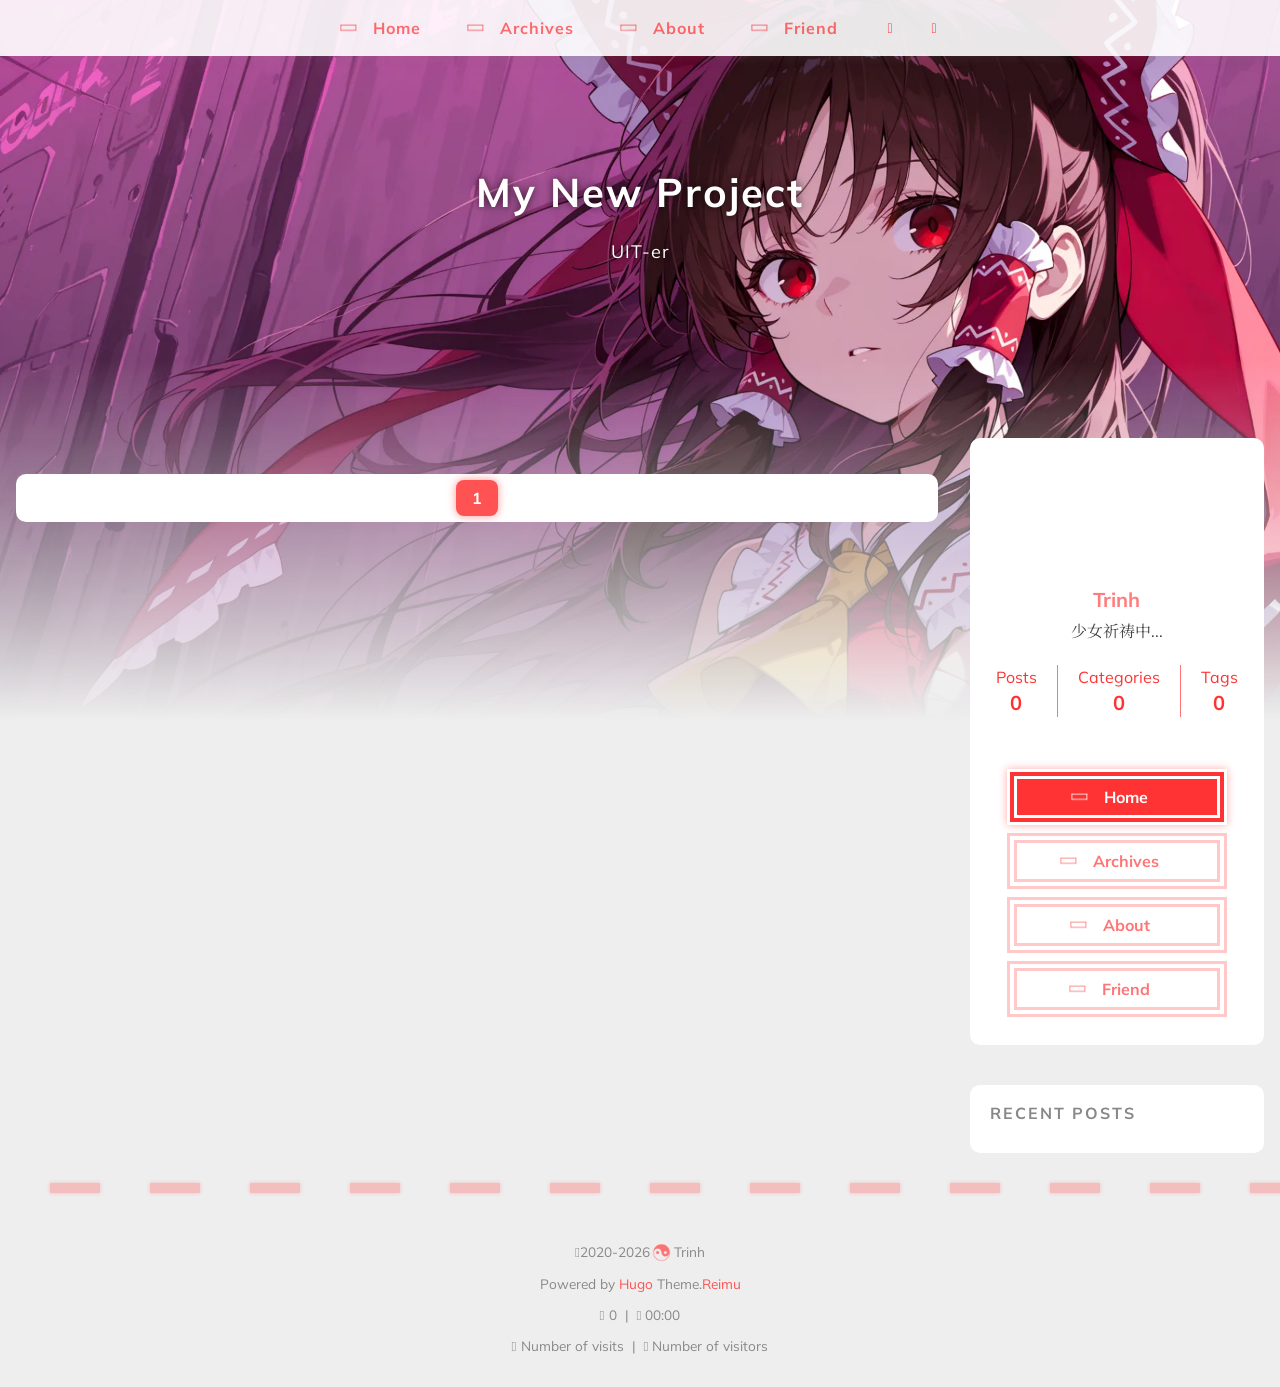
<file: index.html>
<!doctype html>
<html
  lang="en-us" 
  data-theme-mode="auto"
  >
  <head>
	<meta name="generator" content="Hugo 0.161.1"><meta charset="utf-8" />
<meta
  name="viewport"
  content="width=device-width, initial-scale=1, shrink-to-fit=no"
/><title>
  My New Project
</title>
<meta name="description" content="少女祈祷中..."/><script>
  window.siteConfig = JSON.parse("{\"anchor\":{\"auto\":{\"enable\":false,\"length\":60},\"explicit\":{\"enable\":false,\"marker\":\"{#anchor-\",\"prefix\":\"anchor-\"}},\"anchor_icon\":null,\"base\":\"https://baotrinh9707-coder.github.io/\",\"clipboard\":{\"copyright\":{\"count\":50,\"enable\":false,\"license_type\":\"by-nc-sa\"},\"fail\":{\"en\":\"Copy failed (ﾟ⊿ﾟ)ﾂ\",\"ja\":\"コピー失敗 (ﾟ⊿ﾟ)ﾂ\",\"pt-br\":\"Falha ao copiar (ﾟ⊿ﾟ)ﾂ\",\"zh-cn\":\"复制失败 (ﾟ⊿ﾟ)ﾂ\",\"zh-tw\":\"複製失敗 (ﾟ⊿ﾟ)ﾂ\"},\"success\":{\"en\":\"Copy successfully (*^▽^*)\",\"ja\":\"コピー成功 (*^▽^*)\",\"pt-br\":\"Copiado com sucesso (*^▽^*)\",\"zh-cn\":\"复制成功 (*^▽^*)\",\"zh-tw\":\"複製成功 (*^▽^*)\"}},\"code_block\":{\"expand\":true},\"icon_font\":\"4552607_ex15nbittbh\",\"outdate\":{\"daysago\":180,\"enable\":false,\"message\":{\"en\":\"This article was last updated on {time}. Please note that the content may no longer be applicable.\",\"ja\":\"この記事は最終更新日：{time}。記載内容が現在有効でない可能性がありますのでご注意ください。\",\"pt-br\":\"Este artigo foi atualizado pela última vez em {time}. Observe que o conteúdo pode não ser mais aplicável.\",\"zh-cn\":\"本文最后更新于 {time}，请注意文中内容可能已不适用。\",\"zh-tw\":\"本文最後更新於 {time}，請注意文中內容可能已不適用。\"}}}");
  
</script>
<link rel="preconnect" href="https://fonts.gstatic.com" crossorigin />
<link
  rel="preload"
  as="style"
  href="https://fonts.googleapis.com/css?family=Mulish:400,400italic,700,700italic%7cNoto%20Serif%20SC:400,400italic,700,700italic%7c&amp;display=swap"
/>
<link
  rel="stylesheet"
  href="https://fonts.googleapis.com/css?family=Mulish:400,400italic,700,700italic%7cNoto%20Serif%20SC:400,400italic,700,700italic%7c&amp;display=swap"
  media="print"
  onload="this.media='all'"
/>
<link
    rel="preload"
    href="//at.alicdn.com/t/c/font_4552607_ex15nbittbh.woff2"
    as="font"
    type="font/woff2"
    crossorigin="anonymous"
  /><link rel="stylesheet" href="/css/loader.min.ac746e154f756f8220326eeb52a719f142ab038be5a8ddf30ea5ef15ef2356ea.css" /><meta property="og:type" content="website" />
  <meta property="og:title" content="My New Project" />
  <meta
    property="og:description"
    content="少女祈祷中..."
  />
  <meta property="og:url" content="https://baotrinh9707-coder.github.io/" />
  <meta
    property="og:site_name"
    content="My New Project"
  />
  <meta property="og:image" content="https://baotrinh9707-coder.github.io/images/banner.webp" />
  <meta property="article:author" content="Trinh" />
  <meta property="article:published_time" content="2026-05-14T12:26:24&#43;07:00" />
  <meta property="article:modified_time" content="2026-05-14T12:26:24&#43;07:00" /><meta name="twitter:card" content="summary" /><meta name="twitter:image" content="https://baotrinh9707-coder.github.io/images/banner.webp" /><link rel="alternate" type="application/rss+xml" href="https://baotrinh9707-coder.github.io/index.xml" title="My New Project">
<link rel="shortcut icon" href="/favicon.ico"><link rel="stylesheet" href="/css/main.min.5a0a43eb14b8f925af7fd8d543b60f5f2fe844f4d718b141cb8b28f2f5e127fa.css" /><link
    rel="preload"
    as="style"
    href="https://npm.webcache.cn/photoswipe@5.4.4/dist/photoswipe.css"
    integrity="sha384-IfxC36XL/toUyJ939C73PcgMuRzAZuIzZxE38drsmO5p6jD7ei&#43;Zx/1oA/0l8ysE" crossorigin="anonymous"
    onload="this.onload=null;this.rel='stylesheet'"
  /><link
    rel="preload"
    as="style"
    href="https://npm.webcache.cn/katex@0.16.24/dist/katex.min.css"
    integrity="sha384-tTgKLjMYmJr94v8qu2PE5MUGSMbyN2xiH266JUB3gpm8vnnJywd1dWSOEfrFz&#43;YI" crossorigin="anonymous"
    onload="this.onload=null;this.rel='stylesheet'"
  /><script
    src="https://npm.webcache.cn/pace-js@1.2.4/pace.min.js"
    
    
    
    
    integrity="sha384-k6YtvFUEIuEFBdrLKJ3YAUbBki333tj1CSUisai5Cswsg9wcLNaPzsTHDswp4Az8" crossorigin="anonymous"></script><link
    rel="stylesheet"
    href="https://npm.webcache.cn/@reimujs/aos@0.1.2/dist/aos.css"
    integrity="sha384-GMRP93c6Hkz9JVKGAuRR3nTS7M07RwPgTFenXiosjq2VbVgvdDNcz1g6Mkj8AONa" crossorigin="anonymous"/></head>
  <body><div id='loader'>
    <div class="loading-left-bg loading-bg"></div>
    <div class="loading-right-bg loading-bg"></div>
    <div class="spinner-box">
      <div class="loading-taichi rotate"><svg width="150" height="150" viewBox="0 0 1024 1024" class="icon" version="1.1" xmlns="https://www.w3.org/2000/svg" shape-rendering="geometricPrecision">
            <path d="M303.5 432A80 80 0 0 1 291.5 592A80 80 0 0 1 303.5 432z" fill="var(--red-1, #ff5252)" />
            <path d="M512 65A447 447 0 0 1 512 959L512 929A417 417 0 0 0 512 95A417 417 0 0 0 512 929L512 959A447 447 0 0 1 512 65z 
          M512 95A417 417 0 0 1 929 512A208.5 208.5 0 0 1 720.5 720.5L720.5 592A80 80 0 0 0 720.5 432A80 80 0 0 0 720.5 592L720.5 720.5A208.5 208.5 0 0 1 512 512A208.5 208.5 0 0 0 303.5 303.5A208.5 208.5 0 0 0 95 512A417 417 0 0 1 512 95z" fill="var(--red-1, #ff5252)" />
          </svg></div><div class="loading-word">Loading...</div>
    </div>
  </div>
  </div>
  <script>
    var time = null;
    var loaderEl = document.getElementById('loader');
    var startLoading = () => {
      time = Date.now();
      loaderEl.classList.remove("loading");
    }
    var hideLoader = () => {
      document.body.style.overflow = 'auto';
      loader.classList.add('loading');
    };

    var endLoading = () => {
      if (!time) {
        hideLoader();
      } else {
        if (Date.now() - time > 500) {
          time = null;
          hideLoader();
        } else {
          setTimeout(endLoading, 500 - (Date.now() - time));
          time = null;
        }
      }
    }
    window.addEventListener('DOMContentLoaded', endLoading);
    loaderEl.addEventListener('click', endLoading);
  </script><div id="copy-tooltip"></div>
<div id="lang-tooltip">
This article does not have a corresponding language version
</div>
<div id="heatmap-tooltip"></div><div id="container">
      <div id="wrap"><div id="header-nav">
  <nav id="main-nav" aria-label="Primary navigation"><a class="main-nav-link-wrap" href="/"><div class='main-nav-icon icon rotate'>&#xe62b;</div><span class="main-nav-link">Home</span>
      </a><a class="main-nav-link-wrap" href="/archives"><div class='main-nav-icon icon rotate'>&#xe62b;</div><span class="main-nav-link">Archives</span>
      </a><a class="main-nav-link-wrap" href="/about"><div class='main-nav-icon icon rotate'>&#xe62b;</div><span class="main-nav-link">About</span>
      </a><a class="main-nav-link-wrap" href="/friend"><div class='main-nav-icon icon rotate'>&#xe62b;</div><span class="main-nav-link">Friend</span>
      </a><a id="main-nav-toggle" class="nav-icon" aria-label="Toggle navigation" role="button"></a>
  </nav>
  <nav id="sub-nav" aria-label="Secondary navigation"><a id="nav-rss-link" class="nav-icon" href="/index.xml" title="RSS Feed" aria-label="RSS Feed" target="_blank"></a></nav></div>
<header id="header" aria-label="Site header"><picture></picture><img  fetchpriority="high" src="/images/banner.webp" alt="My New Project"><div id="header-outer">
    <div id="header-title"><span id="logo">
            <h1 data-aos="slide-up">My New Project</h1>
          </span><h2 id="subtitle-wrap" data-aos="slide-down"><span id="subtitle">UIT-er</span></h2></div>
  </div>
</header><div id="content"
          aria-label="Page content"
          
          class="sidebar-right"  ><aside id="sidebar" aria-label="Sidebar"><div class="sidebar-wrapper-container "><div class="sidebar-wrapper">
    <div
      class="sidebar-wrap"
      data-aos="fade-up"
    ><div class="sidebar-author">
  <img
    data-src="/avatar//images/avatar.jpg"
    data-sizes="auto"
    alt="Trinh"
    class="lazyload"
  />
  <div class="sidebar-author-name">Trinh</div>
  <div class="sidebar-description">少女祈祷中...</div>
</div>
<div class="sidebar-state">
  <div class="sidebar-state-article">
    <div>Posts</div><div class="sidebar-state-number">0</div>
  </div>
  <a class="sidebar-state-category" href="/categories/" aria-label="sidebar-state-category-link">
    <div>Categories</div>
    <div class="sidebar-state-number">
      0
    </div>
  </a>
  <a class="sidebar-state-tag" href="/tags/" aria-label="sidebar-state-tag-link">
    <div>Tags</div>
    <div class="sidebar-state-number">0</div>
  </a>
</div>
<div class="sidebar-social" ></div><div class="sidebar-menu"><div class="sidebar-menu-link-wrap">
      <a
        class="sidebar-menu-link-dummy"
        href="/"
        aria-label="Home"
      ></a><div class='sidebar-menu-icon icon rotate'>&#xe62b;</div><div class="sidebar-menu-link">Home</div>
    </div><div class="sidebar-menu-link-wrap">
      <a
        class="sidebar-menu-link-dummy"
        href="/archives"
        aria-label="Archives"
      ></a><div class='sidebar-menu-icon icon rotate'>&#xe62b;</div><div class="sidebar-menu-link">Archives</div>
    </div><div class="sidebar-menu-link-wrap">
      <a
        class="sidebar-menu-link-dummy"
        href="/about"
        aria-label="About"
      ></a><div class='sidebar-menu-icon icon rotate'>&#xe62b;</div><div class="sidebar-menu-link">About</div>
    </div><div class="sidebar-menu-link-wrap">
      <a
        class="sidebar-menu-link-dummy"
        href="/friend"
        aria-label="Friend"
      ></a><div class='sidebar-menu-icon icon rotate'>&#xe62b;</div><div class="sidebar-menu-link">Friend</div>
    </div></div></div>
  </div><div class="sidebar-widget"><div class="widget-wrapper">
    <div
      class="widget-wrap"
      data-aos="fade-up"
    >
      <h3 class="widget-title">Recent Posts</h3>
      <div class="widget">
        <ul></ul>
      </div>
    </div>
  </div></div></div></aside>
<section id="main" aria-label="Main content"><nav id="page-nav" aria-label="Pagination navigation" data-aos="fade-up"><span class="page-number current">1</span></nav>
</section>
        </div><footer id="footer" aria-label="Site footer">
  <div style="width: 100%; overflow: hidden">
    <div class="footer-line"></div>
  </div>
  <div id="footer-info"><div>
      <span class="icon-copyright"></span>2020-2026<span class="footer-info-sep rotate"></span>Trinh
    </div><div>
        Powered by&nbsp;<a
          href="https://gohugo.io/"
          target="_blank"
          rel="noopener nofollow noreferrer"
          >Hugo</a
        >&nbsp;Theme.<a
          href="https://github.com/D-Sketon/hugo-theme-reimu"
          target="_blank"
          rel="noopener nofollow noreferrer"
          >Reimu</a
        >
      </div><div>
        <span class="icon-brush"
          >&nbsp;0</span
        >
        &nbsp;|&nbsp;
        <span class="icon-coffee">&nbsp;00:00</span>
      </div><div>
        <span class="icon-eye"></span>
        <span id="busuanzi_container_site_pv"
          >Number of visits&nbsp;<span
            id="busuanzi_value_site_pv"
          ></span
        ></span>
        &nbsp;|&nbsp;
        <span class="icon-user"></span>
        <span id="busuanzi_container_site_uv"
          >Number of visitors&nbsp;<span
            id="busuanzi_value_site_uv"
          ></span
        ></span>
      </div></div>
</footer>
<div class="sidebar-top">
            <div class="sidebar-top-taichi rotate"></div>
            <div class="arrow-up"></div>
          </div><div id="mask" class="hide"></div>
      </div><nav id="mobile-nav" aria-label="Mobile navigation">
  <div class="sidebar-wrap"><div class="sidebar-author">
  <img
    data-src="/avatar//images/avatar.jpg"
    data-sizes="auto"
    alt="Trinh"
    class="lazyload"
  />
  <div class="sidebar-author-name">Trinh</div>
  <div class="sidebar-description">少女祈祷中...</div>
</div>
<div class="sidebar-state">
  <div class="sidebar-state-article">
    <div>Posts</div><div class="sidebar-state-number">0</div>
  </div>
  <a class="sidebar-state-category" href="/categories/" aria-label="sidebar-state-category-link">
    <div>Categories</div>
    <div class="sidebar-state-number">
      0
    </div>
  </a>
  <a class="sidebar-state-tag" href="/tags/" aria-label="sidebar-state-tag-link">
    <div>Tags</div>
    <div class="sidebar-state-number">0</div>
  </a>
</div>
<div class="sidebar-social" ></div><div class="sidebar-menu"><div class="sidebar-menu-link-wrap">
      <a
        class="sidebar-menu-link-dummy"
        href="/"
        aria-label="Home"
      ></a><div class='sidebar-menu-icon icon rotate'>&#xe62b;</div><div class="sidebar-menu-link">Home</div>
    </div><div class="sidebar-menu-link-wrap">
      <a
        class="sidebar-menu-link-dummy"
        href="/archives"
        aria-label="Archives"
      ></a><div class='sidebar-menu-icon icon rotate'>&#xe62b;</div><div class="sidebar-menu-link">Archives</div>
    </div><div class="sidebar-menu-link-wrap">
      <a
        class="sidebar-menu-link-dummy"
        href="/about"
        aria-label="About"
      ></a><div class='sidebar-menu-icon icon rotate'>&#xe62b;</div><div class="sidebar-menu-link">About</div>
    </div><div class="sidebar-menu-link-wrap">
      <a
        class="sidebar-menu-link-dummy"
        href="/friend"
        aria-label="Friend"
      ></a><div class='sidebar-menu-icon icon rotate'>&#xe62b;</div><div class="sidebar-menu-link">Friend</div>
    </div></div></div></nav>
</div><script
    src="https://npm.webcache.cn/lazysizes@5.3.2/lazysizes.min.js"
    
    
    
    
    integrity="sha384-3gT/vsepWkfz/ff7PpWNUeMzeWoH3cDhm/A8jM7ouoAK0/fP/9bcHHR5kHq2nf&#43;e" crossorigin="anonymous"></script><script
    src="https://npm.webcache.cn/clipboard@2.0.11/dist/clipboard.min.js"
    
    
    
    
    integrity="sha384-J08i8An/QeARD9ExYpvphB8BsyOj3Gh2TSh1aLINKO3L0cMSH2dN3E22zFoXEi0Q" crossorigin="anonymous"></script><script src="/js/main.js" integrity="" crossorigin="anonymous"  ></script><script src="/js/aos.js" integrity="" crossorigin="anonymous"  ></script><script>
    var aosInit = () => {
      AOS.init({
        duration: 1000,
        easing: "ease",
        once: true,
        offset: 50,
      });
    };
    if (document.readyState === "loading") {
      document.addEventListener("DOMContentLoaded", aosInit);
    } else {
      aosInit();
    }
  </script><script src="/js/pjax_main.js" integrity="" crossorigin="anonymous" data-pjax ></script><script>
  var setupFirework = () => {
    if (! false  || !window.matchMedia('(max-width: 768px)').matches) {
      if (window.firework) {
        const options = JSON.parse("{\"excludeelements\":[\"a\",\"button\"],\"particles\":[{\"colors\":[\"var(--red-1)\",\"var(--red-2)\",\"var(--red-3)\",\"var(--red-4)\"],\"duration\":[1200,1800],\"easing\":\"easeOutExpo\",\"move\":[\"emit\"],\"number\":20,\"shape\":\"circle\",\"shapeOptions\":{\"alpha\":[0.3,0.5],\"radius\":[16,32]}},{\"colors\":[\"var(--red-0)\"],\"duration\":[1200,1800],\"easing\":\"easeOutExpo\",\"move\":[\"diffuse\"],\"number\":1,\"shape\":\"circle\",\"shapeOptions\":{\"alpha\":[0.2,0.5],\"lineWidth\":6,\"radius\":20}}]}");
        options.excludeElements = options.excludeelements;
        delete options.excludeelements;
        window.firework(options);
      }
    }
  }
</script><script
    src="https://npm.webcache.cn/mouse-firework@0.2.0/dist/index.umd.js"
    defer
    
    
    onload="setupFirework()"
    integrity="sha384-qi9WggRt19tv8Vc7pCHW3ulMNLwrn515zaLEWZjl1px07vz8&#43;pUoWX8n1rgq282T" crossorigin="anonymous"></script>

<div id="lazy-script">
  <div><script data-pjax>
        window.REIMU_POST = {
          author: "Trinh",
          title: "My New Project",
          url: "https:\/\/baotrinh9707-coder.github.io\/",
          description: "",
          cover: "https:\/\/baotrinh9707-coder.github.io\/images\/banner.webp",
        };
      </script></div>
</div><script
    src="https://npm.webcache.cn/busuanzi@2.3.0/bsz.pure.mini.js"
    
    async
    
    
    integrity="sha384-0M75wtSkhjIInv4coYlaJU83&#43;OypaRCIq2SukQVQX04eGTCBXJDuWAbJet56id&#43;S" crossorigin="anonymous"></script><script>
    if ('serviceWorker' in navigator) {
      navigator.serviceWorker.getRegistrations().then((registrations) => {
        for (let registration of registrations) {
          registration.unregister();
        }
      });
    }
  </script><script>
  const reimuCopyright = String.raw`
   ______     ______     __     __    __     __  __    
  /\  == \   /\  ___\   /\ \   /\ "-./  \   /\ \/\ \   
  \ \  __<   \ \  __\   \ \ \  \ \ \-./\ \  \ \ \_\ \  
   \ \_\ \_\  \ \_____\  \ \_\  \ \_\ \ \_\  \ \_____\ 
    \/_/ /_/   \/_____/   \/_/   \/_/  \/_/   \/_____/ 
                                                    
  `;
  console.log(String.raw`%c ${reimuCopyright}`, "color: #ff5252;");
  console.log(
    "%c Theme.Reimu" + " %c https://github.com/D-Sketon/hugo-theme-reimu ",
    "color: white; background: #ff5252; padding:5px 0;",
    "padding:4px;border:1px solid #ff5252;",
  );
</script></body>
</html>
</file>
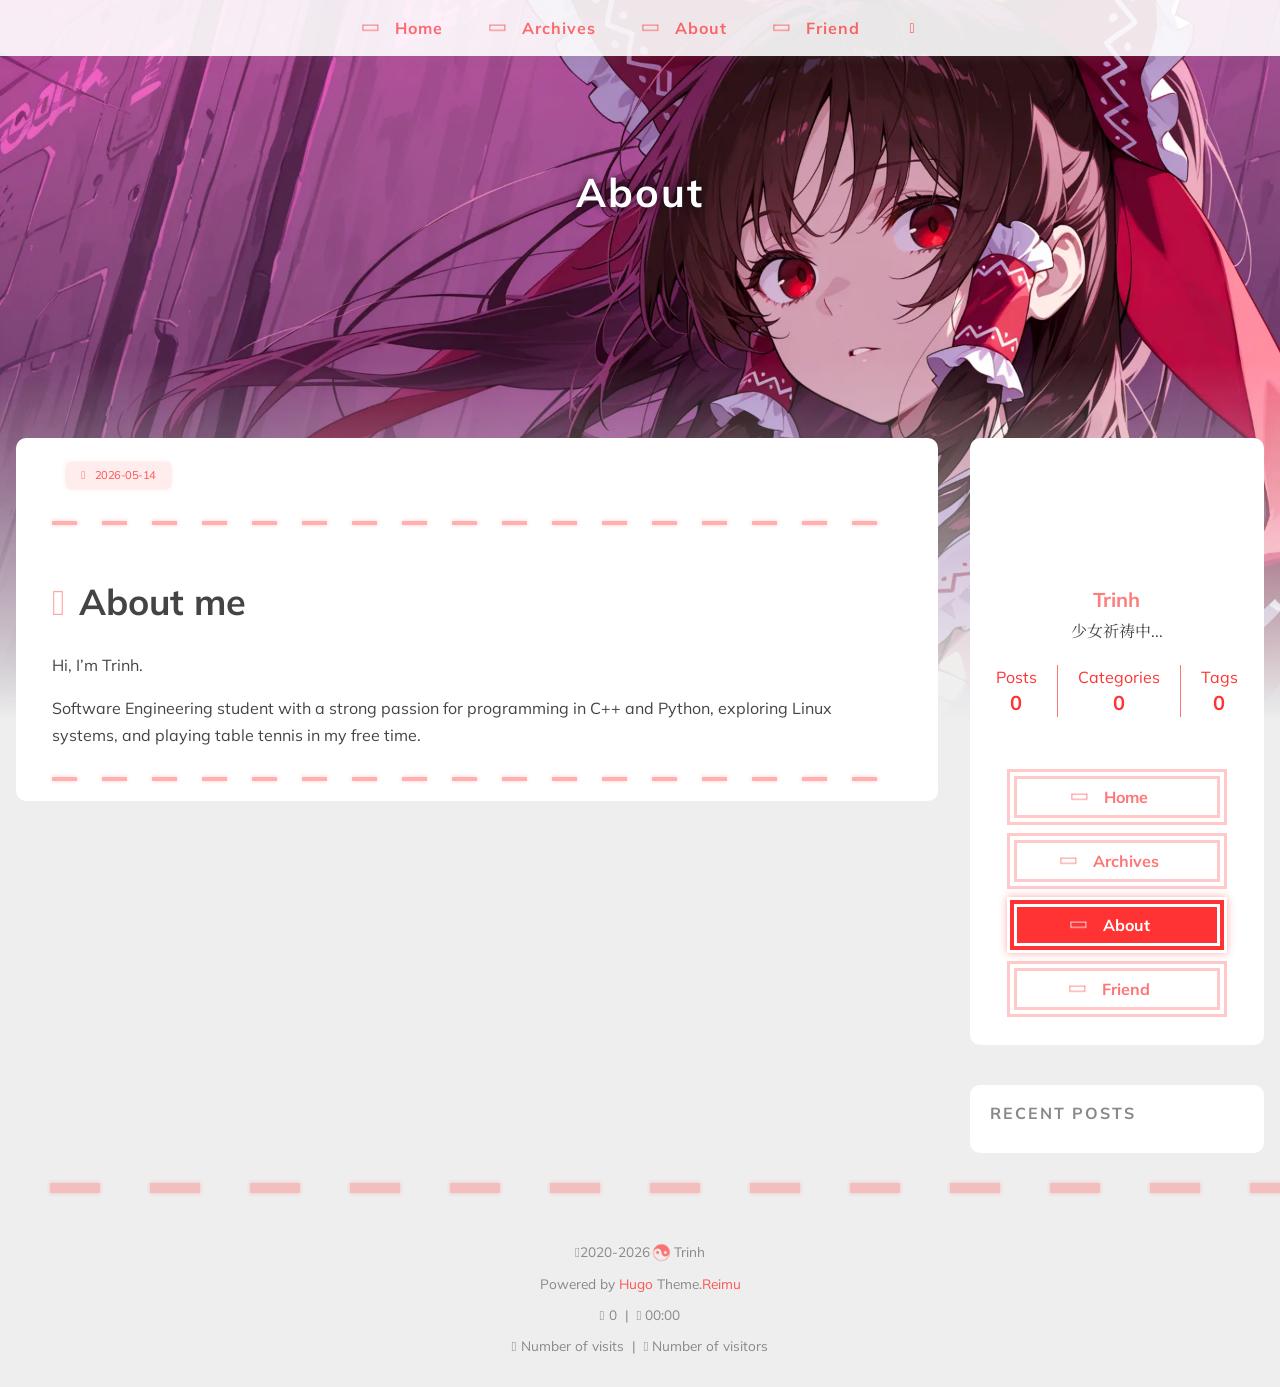
<file: about/index.html>
<!doctype html>
<html
  lang="en-us" 
  data-theme-mode="auto"
  >
  <head><meta charset="utf-8" />
<meta
  name="viewport"
  content="width=device-width, initial-scale=1, shrink-to-fit=no"
/><title>
  About | Trinh
</title>
<meta name="description" content="少女祈祷中..."/><script>
  window.siteConfig = JSON.parse("{\"anchor\":{\"auto\":{\"enable\":false,\"length\":60},\"explicit\":{\"enable\":false,\"marker\":\"{#anchor-\",\"prefix\":\"anchor-\"}},\"anchor_icon\":null,\"base\":\"https://baotrinh9707-coder.github.io/\",\"clipboard\":{\"copyright\":{\"count\":50,\"enable\":false,\"license_type\":\"by-nc-sa\"},\"fail\":{\"en\":\"Copy failed (ﾟ⊿ﾟ)ﾂ\",\"ja\":\"コピー失敗 (ﾟ⊿ﾟ)ﾂ\",\"pt-br\":\"Falha ao copiar (ﾟ⊿ﾟ)ﾂ\",\"zh-cn\":\"复制失败 (ﾟ⊿ﾟ)ﾂ\",\"zh-tw\":\"複製失敗 (ﾟ⊿ﾟ)ﾂ\"},\"success\":{\"en\":\"Copy successfully (*^▽^*)\",\"ja\":\"コピー成功 (*^▽^*)\",\"pt-br\":\"Copiado com sucesso (*^▽^*)\",\"zh-cn\":\"复制成功 (*^▽^*)\",\"zh-tw\":\"複製成功 (*^▽^*)\"}},\"code_block\":{\"expand\":true},\"icon_font\":\"4552607_ex15nbittbh\",\"outdate\":{\"daysago\":180,\"enable\":false,\"message\":{\"en\":\"This article was last updated on {time}. Please note that the content may no longer be applicable.\",\"ja\":\"この記事は最終更新日：{time}。記載内容が現在有効でない可能性がありますのでご注意ください。\",\"pt-br\":\"Este artigo foi atualizado pela última vez em {time}. Observe que o conteúdo pode não ser mais aplicável.\",\"zh-cn\":\"本文最后更新于 {time}，请注意文中内容可能已不适用。\",\"zh-tw\":\"本文最後更新於 {time}，請注意文中內容可能已不適用。\"}}}");
  
</script>
<link rel="preconnect" href="https://fonts.gstatic.com" crossorigin />
<link
  rel="preload"
  as="style"
  href="https://fonts.googleapis.com/css?family=Mulish:400,400italic,700,700italic%7cNoto%20Serif%20SC:400,400italic,700,700italic%7c&amp;display=swap"
/>
<link
  rel="stylesheet"
  href="https://fonts.googleapis.com/css?family=Mulish:400,400italic,700,700italic%7cNoto%20Serif%20SC:400,400italic,700,700italic%7c&amp;display=swap"
  media="print"
  onload="this.media='all'"
/>
<link
    rel="preload"
    href="//at.alicdn.com/t/c/font_4552607_ex15nbittbh.woff2"
    as="font"
    type="font/woff2"
    crossorigin="anonymous"
  /><link rel="stylesheet" href="/css/loader.min.ac746e154f756f8220326eeb52a719f142ab038be5a8ddf30ea5ef15ef2356ea.css" /><meta property="og:type" content="website" />
  <meta property="og:title" content="About | Trinh" />
  <meta
    property="og:description"
    content="少女祈祷中..."
  />
  <meta property="og:url" content="https://baotrinh9707-coder.github.io/about/" />
  <meta
    property="og:site_name"
    content="My New Project"
  />
  <meta property="og:image" content="https://baotrinh9707-coder.github.io/images/banner.webp" />
  <meta property="article:author" content="Trinh" />
  <meta property="article:published_time" content="2026-05-14T12:26:24&#43;07:00" />
  <meta property="article:modified_time" content="2026-05-14T12:26:24&#43;07:00" /><meta name="twitter:card" content="summary" /><meta name="twitter:image" content="https://baotrinh9707-coder.github.io/images/banner.webp" />
<link rel="shortcut icon" href="/favicon.ico"><link rel="stylesheet" href="/css/main.min.5a0a43eb14b8f925af7fd8d543b60f5f2fe844f4d718b141cb8b28f2f5e127fa.css" /><link
    rel="preload"
    as="style"
    href="https://npm.webcache.cn/photoswipe@5.4.4/dist/photoswipe.css"
    integrity="sha384-IfxC36XL/toUyJ939C73PcgMuRzAZuIzZxE38drsmO5p6jD7ei&#43;Zx/1oA/0l8ysE" crossorigin="anonymous"
    onload="this.onload=null;this.rel='stylesheet'"
  /><link
    rel="preload"
    as="style"
    href="https://npm.webcache.cn/katex@0.16.24/dist/katex.min.css"
    integrity="sha384-tTgKLjMYmJr94v8qu2PE5MUGSMbyN2xiH266JUB3gpm8vnnJywd1dWSOEfrFz&#43;YI" crossorigin="anonymous"
    onload="this.onload=null;this.rel='stylesheet'"
  /><script
    src="https://npm.webcache.cn/pace-js@1.2.4/pace.min.js"
    
    
    
    
    integrity="sha384-k6YtvFUEIuEFBdrLKJ3YAUbBki333tj1CSUisai5Cswsg9wcLNaPzsTHDswp4Az8" crossorigin="anonymous"></script><link
    rel="stylesheet"
    href="https://npm.webcache.cn/@reimujs/aos@0.1.2/dist/aos.css"
    integrity="sha384-GMRP93c6Hkz9JVKGAuRR3nTS7M07RwPgTFenXiosjq2VbVgvdDNcz1g6Mkj8AONa" crossorigin="anonymous"/></head>
  <body><div id='loader'>
    <div class="loading-left-bg loading-bg"></div>
    <div class="loading-right-bg loading-bg"></div>
    <div class="spinner-box">
      <div class="loading-taichi rotate"><svg width="150" height="150" viewBox="0 0 1024 1024" class="icon" version="1.1" xmlns="https://www.w3.org/2000/svg" shape-rendering="geometricPrecision">
            <path d="M303.5 432A80 80 0 0 1 291.5 592A80 80 0 0 1 303.5 432z" fill="var(--red-1, #ff5252)" />
            <path d="M512 65A447 447 0 0 1 512 959L512 929A417 417 0 0 0 512 95A417 417 0 0 0 512 929L512 959A447 447 0 0 1 512 65z 
          M512 95A417 417 0 0 1 929 512A208.5 208.5 0 0 1 720.5 720.5L720.5 592A80 80 0 0 0 720.5 432A80 80 0 0 0 720.5 592L720.5 720.5A208.5 208.5 0 0 1 512 512A208.5 208.5 0 0 0 303.5 303.5A208.5 208.5 0 0 0 95 512A417 417 0 0 1 512 95z" fill="var(--red-1, #ff5252)" />
          </svg></div><div class="loading-word">Loading...</div>
    </div>
  </div>
  </div>
  <script>
    var time = null;
    var loaderEl = document.getElementById('loader');
    var startLoading = () => {
      time = Date.now();
      loaderEl.classList.remove("loading");
    }
    var hideLoader = () => {
      document.body.style.overflow = 'auto';
      loader.classList.add('loading');
    };

    var endLoading = () => {
      if (!time) {
        hideLoader();
      } else {
        if (Date.now() - time > 500) {
          time = null;
          hideLoader();
        } else {
          setTimeout(endLoading, 500 - (Date.now() - time));
          time = null;
        }
      }
    }
    window.addEventListener('DOMContentLoaded', endLoading);
    loaderEl.addEventListener('click', endLoading);
  </script><div id="copy-tooltip"></div>
<div id="lang-tooltip">
This article does not have a corresponding language version
</div>
<div id="heatmap-tooltip"></div><div id="container">
      <div id="wrap"><div id="header-nav">
  <nav id="main-nav" aria-label="Primary navigation"><a class="main-nav-link-wrap" href="/"><div class='main-nav-icon icon rotate'>&#xe62b;</div><span class="main-nav-link">Home</span>
      </a><a class="main-nav-link-wrap" href="/archives"><div class='main-nav-icon icon rotate'>&#xe62b;</div><span class="main-nav-link">Archives</span>
      </a><a class="main-nav-link-wrap" href="/about"><div class='main-nav-icon icon rotate'>&#xe62b;</div><span class="main-nav-link">About</span>
      </a><a class="main-nav-link-wrap" href="/friend"><div class='main-nav-icon icon rotate'>&#xe62b;</div><span class="main-nav-link">Friend</span>
      </a><a id="main-nav-toggle" class="nav-icon" aria-label="Toggle navigation" role="button"></a>
  </nav>
  <nav id="sub-nav" aria-label="Secondary navigation"></nav></div>
<header id="header" aria-label="Site header"><picture></picture><img  fetchpriority="high" src="/images/banner.webp" alt="About"><div id="header-outer">
    <div id="header-title"><span id="logo">
            <h1 data-aos="slide-up">About</h1>
          </span><h2 id="subtitle-wrap" data-aos="slide-down"></h2></div>
  </div>
</header><div id="content"
          aria-label="Page content"
          
          class="sidebar-right"  ><aside id="sidebar" aria-label="Sidebar"><div class="sidebar-wrapper-container "><div class="sidebar-wrapper">
    <div
      class="sidebar-wrap"
      data-aos="fade-up"
    ><div class="sidebar-author">
  <img
    data-src="/avatar//images/avatar.jpg"
    data-sizes="auto"
    alt="Trinh"
    class="lazyload"
  />
  <div class="sidebar-author-name">Trinh</div>
  <div class="sidebar-description">少女祈祷中...</div>
</div>
<div class="sidebar-state">
  <div class="sidebar-state-article">
    <div>Posts</div><div class="sidebar-state-number">0</div>
  </div>
  <a class="sidebar-state-category" href="/categories/" aria-label="sidebar-state-category-link">
    <div>Categories</div>
    <div class="sidebar-state-number">
      0
    </div>
  </a>
  <a class="sidebar-state-tag" href="/tags/" aria-label="sidebar-state-tag-link">
    <div>Tags</div>
    <div class="sidebar-state-number">0</div>
  </a>
</div>
<div class="sidebar-social" ></div><div class="sidebar-menu"><div class="sidebar-menu-link-wrap">
      <a
        class="sidebar-menu-link-dummy"
        href="/"
        aria-label="Home"
      ></a><div class='sidebar-menu-icon icon rotate'>&#xe62b;</div><div class="sidebar-menu-link">Home</div>
    </div><div class="sidebar-menu-link-wrap">
      <a
        class="sidebar-menu-link-dummy"
        href="/archives"
        aria-label="Archives"
      ></a><div class='sidebar-menu-icon icon rotate'>&#xe62b;</div><div class="sidebar-menu-link">Archives</div>
    </div><div class="sidebar-menu-link-wrap">
      <a
        class="sidebar-menu-link-dummy"
        href="/about"
        aria-label="About"
      ></a><div class='sidebar-menu-icon icon rotate'>&#xe62b;</div><div class="sidebar-menu-link">About</div>
    </div><div class="sidebar-menu-link-wrap">
      <a
        class="sidebar-menu-link-dummy"
        href="/friend"
        aria-label="Friend"
      ></a><div class='sidebar-menu-icon icon rotate'>&#xe62b;</div><div class="sidebar-menu-link">Friend</div>
    </div></div></div>
  </div><div class="sidebar-widget"><div class="widget-wrapper">
    <div
      class="widget-wrap"
      data-aos="fade-up"
    >
      <h3 class="widget-title">Recent Posts</h3>
      <div class="widget">
        <ul></ul>
      </div>
    </div>
  </div></div></div></aside>
<section id="main" aria-label="Main content"><article
  class="h-entry article"
  itemscope
  itemtype="https://schema.org/BlogPosting"
>
  <div
    class="article-inner"
    data-aos="fade-up"
  >
    <div class="article-meta"><div class="article-date">
  <span
    class="article-date-link icon-calendar"
    data-aos="zoom-in"
  >
    <time datetime="2026-05-14 12:26:24 &#43;0700 &#43;07" itemprop="datePublished"
      >2026-05-14</time
    >
    <time style="display: none;" id="post-update-time"
      >2026-05-14</time
    >
  </span></div>
</div><div class="hr-line"></div><div class="e-content article-entry" itemprop="articleBody"><h1 id="about-me">
<a class="header-anchor" href="#about-me"></a>
About me
</h1><p>Hi, I&rsquo;m Trinh.</p>
<p>Software Engineering student with a strong passion for programming in C++ and Python, exploring Linux systems, and playing table tennis in my free time.</p>
</div>
    <footer class="article-footer"><ul class="article-category-list"></ul>
<ul class="article-tag-list" itemprop="keywords"></ul>
</footer>
  </div></article></section>
        </div><footer id="footer" aria-label="Site footer">
  <div style="width: 100%; overflow: hidden">
    <div class="footer-line"></div>
  </div>
  <div id="footer-info"><div>
      <span class="icon-copyright"></span>2020-2026<span class="footer-info-sep rotate"></span>Trinh
    </div><div>
        Powered by&nbsp;<a
          href="https://gohugo.io/"
          target="_blank"
          rel="noopener nofollow noreferrer"
          >Hugo</a
        >&nbsp;Theme.<a
          href="https://github.com/D-Sketon/hugo-theme-reimu"
          target="_blank"
          rel="noopener nofollow noreferrer"
          >Reimu</a
        >
      </div><div>
        <span class="icon-brush"
          >&nbsp;0</span
        >
        &nbsp;|&nbsp;
        <span class="icon-coffee">&nbsp;00:00</span>
      </div><div>
        <span class="icon-eye"></span>
        <span id="busuanzi_container_site_pv"
          >Number of visits&nbsp;<span
            id="busuanzi_value_site_pv"
          ></span
        ></span>
        &nbsp;|&nbsp;
        <span class="icon-user"></span>
        <span id="busuanzi_container_site_uv"
          >Number of visitors&nbsp;<span
            id="busuanzi_value_site_uv"
          ></span
        ></span>
      </div></div>
</footer>
<div class="sidebar-top">
            <div class="sidebar-top-taichi rotate"></div>
            <div class="arrow-up"></div>
          </div><div id="mask" class="hide"></div>
      </div><nav id="mobile-nav" aria-label="Mobile navigation">
  <div class="sidebar-wrap"><div class="sidebar-author">
  <img
    data-src="/avatar//images/avatar.jpg"
    data-sizes="auto"
    alt="Trinh"
    class="lazyload"
  />
  <div class="sidebar-author-name">Trinh</div>
  <div class="sidebar-description">少女祈祷中...</div>
</div>
<div class="sidebar-state">
  <div class="sidebar-state-article">
    <div>Posts</div><div class="sidebar-state-number">0</div>
  </div>
  <a class="sidebar-state-category" href="/categories/" aria-label="sidebar-state-category-link">
    <div>Categories</div>
    <div class="sidebar-state-number">
      0
    </div>
  </a>
  <a class="sidebar-state-tag" href="/tags/" aria-label="sidebar-state-tag-link">
    <div>Tags</div>
    <div class="sidebar-state-number">0</div>
  </a>
</div>
<div class="sidebar-social" ></div><div class="sidebar-menu"><div class="sidebar-menu-link-wrap">
      <a
        class="sidebar-menu-link-dummy"
        href="/"
        aria-label="Home"
      ></a><div class='sidebar-menu-icon icon rotate'>&#xe62b;</div><div class="sidebar-menu-link">Home</div>
    </div><div class="sidebar-menu-link-wrap">
      <a
        class="sidebar-menu-link-dummy"
        href="/archives"
        aria-label="Archives"
      ></a><div class='sidebar-menu-icon icon rotate'>&#xe62b;</div><div class="sidebar-menu-link">Archives</div>
    </div><div class="sidebar-menu-link-wrap">
      <a
        class="sidebar-menu-link-dummy"
        href="/about"
        aria-label="About"
      ></a><div class='sidebar-menu-icon icon rotate'>&#xe62b;</div><div class="sidebar-menu-link">About</div>
    </div><div class="sidebar-menu-link-wrap">
      <a
        class="sidebar-menu-link-dummy"
        href="/friend"
        aria-label="Friend"
      ></a><div class='sidebar-menu-icon icon rotate'>&#xe62b;</div><div class="sidebar-menu-link">Friend</div>
    </div></div></div></nav>
</div><script
    src="https://npm.webcache.cn/lazysizes@5.3.2/lazysizes.min.js"
    
    
    
    
    integrity="sha384-3gT/vsepWkfz/ff7PpWNUeMzeWoH3cDhm/A8jM7ouoAK0/fP/9bcHHR5kHq2nf&#43;e" crossorigin="anonymous"></script><script
    src="https://npm.webcache.cn/clipboard@2.0.11/dist/clipboard.min.js"
    
    
    
    
    integrity="sha384-J08i8An/QeARD9ExYpvphB8BsyOj3Gh2TSh1aLINKO3L0cMSH2dN3E22zFoXEi0Q" crossorigin="anonymous"></script><script src="/js/main.js" integrity="" crossorigin="anonymous"  ></script><script src="/js/aos.js" integrity="" crossorigin="anonymous"  ></script><script>
    var aosInit = () => {
      AOS.init({
        duration: 1000,
        easing: "ease",
        once: true,
        offset: 50,
      });
    };
    if (document.readyState === "loading") {
      document.addEventListener("DOMContentLoaded", aosInit);
    } else {
      aosInit();
    }
  </script><script src="/js/pjax_main.js" integrity="" crossorigin="anonymous" data-pjax ></script><script>
  var setupFirework = () => {
    if (! false  || !window.matchMedia('(max-width: 768px)').matches) {
      if (window.firework) {
        const options = JSON.parse("{\"excludeelements\":[\"a\",\"button\"],\"particles\":[{\"colors\":[\"var(--red-1)\",\"var(--red-2)\",\"var(--red-3)\",\"var(--red-4)\"],\"duration\":[1200,1800],\"easing\":\"easeOutExpo\",\"move\":[\"emit\"],\"number\":20,\"shape\":\"circle\",\"shapeOptions\":{\"alpha\":[0.3,0.5],\"radius\":[16,32]}},{\"colors\":[\"var(--red-0)\"],\"duration\":[1200,1800],\"easing\":\"easeOutExpo\",\"move\":[\"diffuse\"],\"number\":1,\"shape\":\"circle\",\"shapeOptions\":{\"alpha\":[0.2,0.5],\"lineWidth\":6,\"radius\":20}}]}");
        options.excludeElements = options.excludeelements;
        delete options.excludeelements;
        window.firework(options);
      }
    }
  }
</script><script
    src="https://npm.webcache.cn/mouse-firework@0.2.0/dist/index.umd.js"
    defer
    
    
    onload="setupFirework()"
    integrity="sha384-qi9WggRt19tv8Vc7pCHW3ulMNLwrn515zaLEWZjl1px07vz8&#43;pUoWX8n1rgq282T" crossorigin="anonymous"></script>

<div id="lazy-script">
  <div><script data-pjax>
        window.REIMU_POST = {
          author: "Trinh",
          title: "About",
          url: "https:\/\/baotrinh9707-coder.github.io\/about\/",
          description: " About me Hi, I\u0026rsquo;m Trinh.\nSoftware Engineering student with a strong passion for programming in C\u002b\u002b and Python, exploring Linux systems, and playing table tennis in my free time.\n",
          cover: "https:\/\/baotrinh9707-coder.github.io\/images\/banner.webp",
        };
      </script><script src="/js/insert_highlight.js" integrity="" crossorigin="anonymous" data-pjax ></script><script src="/js/tabs.js" integrity="" crossorigin="anonymous" data-pjax defer></script><script type="module" data-pjax>const PhotoSwipeLightbox = (await safeImport("https:\/\/npm.webcache.cn\/photoswipe@5.4.4\/dist\/photoswipe-lightbox.esm.min.js", "sha384-DiL6M\/gG\u002bwmTxmCRZyD1zee6lIhawn5TGvED0FOh7fXcN9B0aZ9dexSF\/N6lrZi\/")).default;const initPswp = (gallery, children) => {
          if (_$$(`${gallery} ${children}`).length > 0) {
            new PhotoSwipeLightbox({
              gallery,
              children,pswpModule: () => safeImport("https:\/\/npm.webcache.cn\/photoswipe@5.4.4\/dist\/photoswipe.esm.min.js", "sha384-WkkO3GCmgkC3VQWpaV8DqhKJqpzpF9JoByxDmnV8\u002boTJ7m3DfYEWX1fu1scuS4\u002bs")}).init();
          }
        }
        const pswp = () => {
          initPswp('.article-entry', 'a.article-gallery-item');
          initPswp('.article-gallery', 'a.article-gallery-item');
        }
        pswp()
      </script></div>
</div><script
    src="https://npm.webcache.cn/busuanzi@2.3.0/bsz.pure.mini.js"
    
    async
    
    
    integrity="sha384-0M75wtSkhjIInv4coYlaJU83&#43;OypaRCIq2SukQVQX04eGTCBXJDuWAbJet56id&#43;S" crossorigin="anonymous"></script><script>
    if ('serviceWorker' in navigator) {
      navigator.serviceWorker.getRegistrations().then((registrations) => {
        for (let registration of registrations) {
          registration.unregister();
        }
      });
    }
  </script><script>
  const reimuCopyright = String.raw`
   ______     ______     __     __    __     __  __    
  /\  == \   /\  ___\   /\ \   /\ "-./  \   /\ \/\ \   
  \ \  __<   \ \  __\   \ \ \  \ \ \-./\ \  \ \ \_\ \  
   \ \_\ \_\  \ \_____\  \ \_\  \ \_\ \ \_\  \ \_____\ 
    \/_/ /_/   \/_____/   \/_/   \/_/  \/_/   \/_____/ 
                                                    
  `;
  console.log(String.raw`%c ${reimuCopyright}`, "color: #ff5252;");
  console.log(
    "%c Theme.Reimu" + " %c https://github.com/D-Sketon/hugo-theme-reimu ",
    "color: white; background: #ff5252; padding:5px 0;",
    "padding:4px;border:1px solid #ff5252;",
  );
</script></body>
</html>
</file>
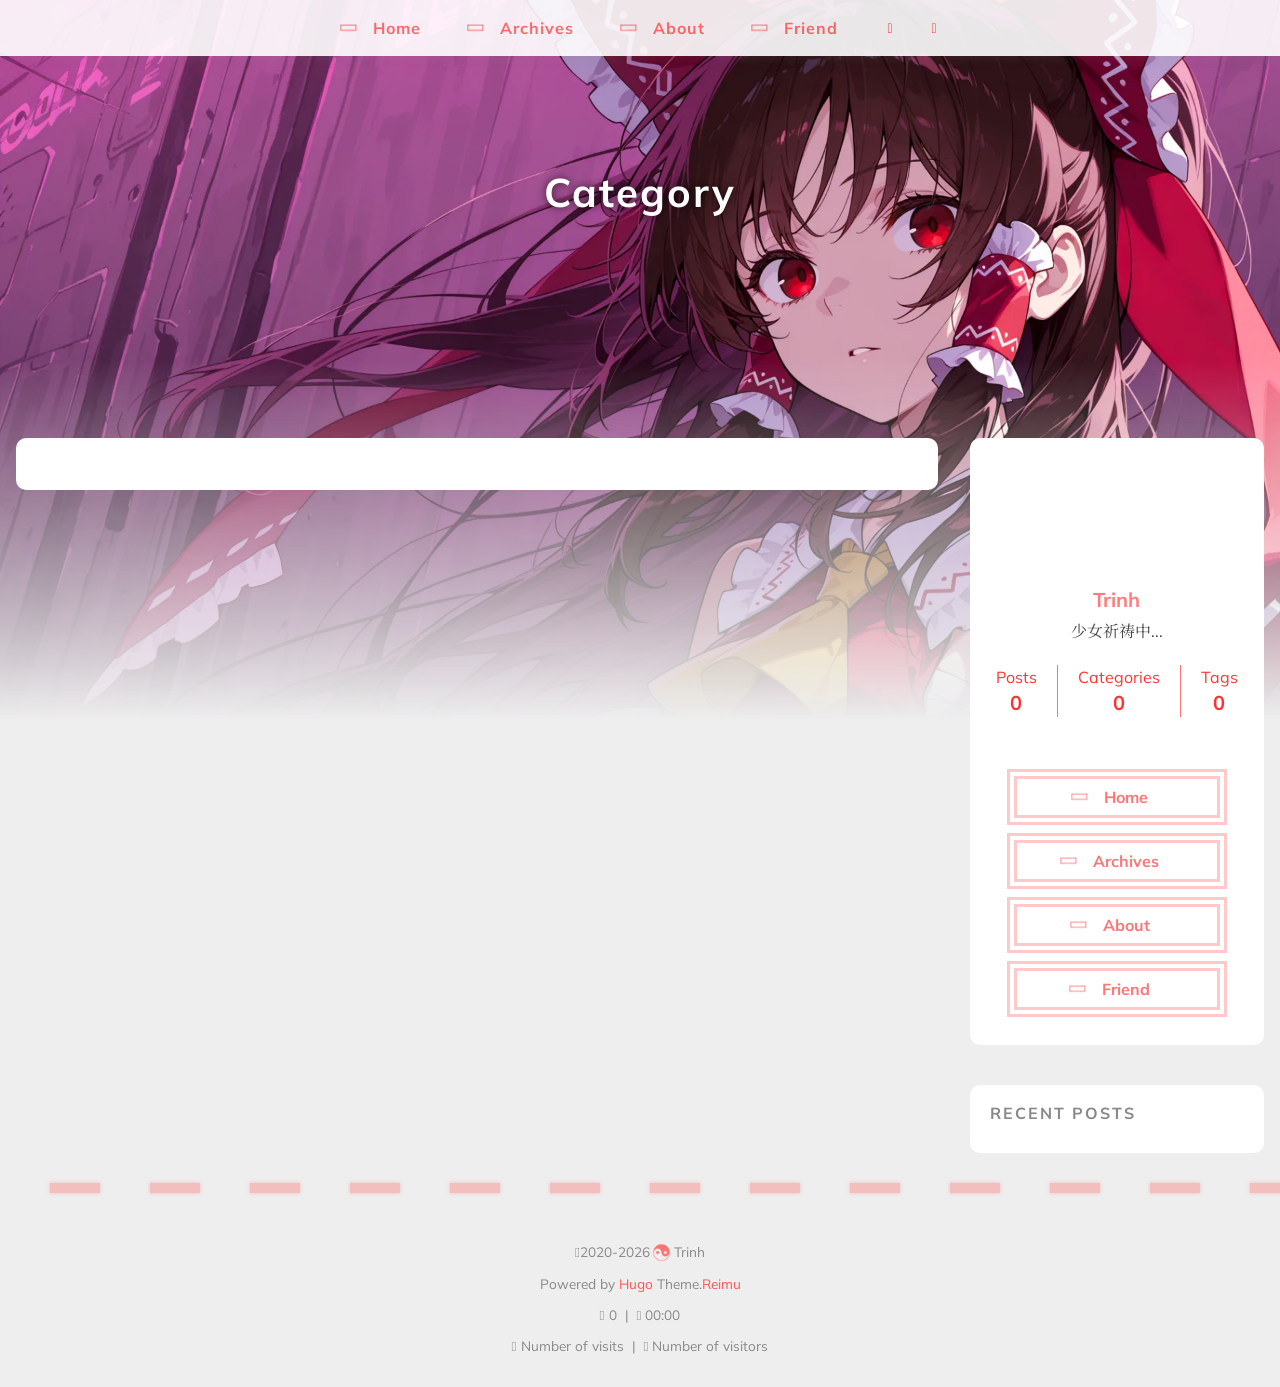
<file: categories/index.html>
<!doctype html>
<html
  lang="en-us" 
  data-theme-mode="auto"
  >
  <head><meta charset="utf-8" />
<meta
  name="viewport"
  content="width=device-width, initial-scale=1, shrink-to-fit=no"
/><title>
  Category | Trinh
</title>
<meta name="description" content="少女祈祷中..."/><script>
  window.siteConfig = JSON.parse("{\"anchor\":{\"auto\":{\"enable\":false,\"length\":60},\"explicit\":{\"enable\":false,\"marker\":\"{#anchor-\",\"prefix\":\"anchor-\"}},\"anchor_icon\":null,\"base\":\"https://baotrinh9707-coder.github.io/\",\"clipboard\":{\"copyright\":{\"count\":50,\"enable\":false,\"license_type\":\"by-nc-sa\"},\"fail\":{\"en\":\"Copy failed (ﾟ⊿ﾟ)ﾂ\",\"ja\":\"コピー失敗 (ﾟ⊿ﾟ)ﾂ\",\"pt-br\":\"Falha ao copiar (ﾟ⊿ﾟ)ﾂ\",\"zh-cn\":\"复制失败 (ﾟ⊿ﾟ)ﾂ\",\"zh-tw\":\"複製失敗 (ﾟ⊿ﾟ)ﾂ\"},\"success\":{\"en\":\"Copy successfully (*^▽^*)\",\"ja\":\"コピー成功 (*^▽^*)\",\"pt-br\":\"Copiado com sucesso (*^▽^*)\",\"zh-cn\":\"复制成功 (*^▽^*)\",\"zh-tw\":\"複製成功 (*^▽^*)\"}},\"code_block\":{\"expand\":true},\"icon_font\":\"4552607_ex15nbittbh\",\"outdate\":{\"daysago\":180,\"enable\":false,\"message\":{\"en\":\"This article was last updated on {time}. Please note that the content may no longer be applicable.\",\"ja\":\"この記事は最終更新日：{time}。記載内容が現在有効でない可能性がありますのでご注意ください。\",\"pt-br\":\"Este artigo foi atualizado pela última vez em {time}. Observe que o conteúdo pode não ser mais aplicável.\",\"zh-cn\":\"本文最后更新于 {time}，请注意文中内容可能已不适用。\",\"zh-tw\":\"本文最後更新於 {time}，請注意文中內容可能已不適用。\"}}}");
  
</script>
<link rel="preconnect" href="https://fonts.gstatic.com" crossorigin />
<link
  rel="preload"
  as="style"
  href="https://fonts.googleapis.com/css?family=Mulish:400,400italic,700,700italic%7cNoto%20Serif%20SC:400,400italic,700,700italic%7c&amp;display=swap"
/>
<link
  rel="stylesheet"
  href="https://fonts.googleapis.com/css?family=Mulish:400,400italic,700,700italic%7cNoto%20Serif%20SC:400,400italic,700,700italic%7c&amp;display=swap"
  media="print"
  onload="this.media='all'"
/>
<link
    rel="preload"
    href="//at.alicdn.com/t/c/font_4552607_ex15nbittbh.woff2"
    as="font"
    type="font/woff2"
    crossorigin="anonymous"
  /><link rel="stylesheet" href="/css/loader.min.ac746e154f756f8220326eeb52a719f142ab038be5a8ddf30ea5ef15ef2356ea.css" /><meta property="og:type" content="website" />
  <meta property="og:title" content="Category | Trinh" />
  <meta
    property="og:description"
    content="少女祈祷中..."
  />
  <meta property="og:url" content="https://baotrinh9707-coder.github.io/categories/" />
  <meta
    property="og:site_name"
    content="My New Project"
  />
  <meta property="og:image" content="https://baotrinh9707-coder.github.io/images/banner.webp" />
  <meta property="article:author" content="Trinh" />
  <meta property="article:published_time" content="0001-01-01T00:00:00&#43;00:00" />
  <meta property="article:modified_time" content="0001-01-01T00:00:00&#43;00:00" /><meta name="twitter:card" content="summary" /><meta name="twitter:image" content="https://baotrinh9707-coder.github.io/images/banner.webp" /><link rel="alternate" type="application/rss+xml" href="https://baotrinh9707-coder.github.io/categories/index.xml" title="My New Project">
<link rel="shortcut icon" href="/favicon.ico"><link rel="stylesheet" href="/css/main.min.5a0a43eb14b8f925af7fd8d543b60f5f2fe844f4d718b141cb8b28f2f5e127fa.css" /><link
    rel="preload"
    as="style"
    href="https://npm.webcache.cn/photoswipe@5.4.4/dist/photoswipe.css"
    integrity="sha384-IfxC36XL/toUyJ939C73PcgMuRzAZuIzZxE38drsmO5p6jD7ei&#43;Zx/1oA/0l8ysE" crossorigin="anonymous"
    onload="this.onload=null;this.rel='stylesheet'"
  /><link
    rel="preload"
    as="style"
    href="https://npm.webcache.cn/katex@0.16.24/dist/katex.min.css"
    integrity="sha384-tTgKLjMYmJr94v8qu2PE5MUGSMbyN2xiH266JUB3gpm8vnnJywd1dWSOEfrFz&#43;YI" crossorigin="anonymous"
    onload="this.onload=null;this.rel='stylesheet'"
  /><script
    src="https://npm.webcache.cn/pace-js@1.2.4/pace.min.js"
    
    
    
    
    integrity="sha384-k6YtvFUEIuEFBdrLKJ3YAUbBki333tj1CSUisai5Cswsg9wcLNaPzsTHDswp4Az8" crossorigin="anonymous"></script><link
    rel="stylesheet"
    href="https://npm.webcache.cn/@reimujs/aos@0.1.2/dist/aos.css"
    integrity="sha384-GMRP93c6Hkz9JVKGAuRR3nTS7M07RwPgTFenXiosjq2VbVgvdDNcz1g6Mkj8AONa" crossorigin="anonymous"/></head>
  <body><div id='loader'>
    <div class="loading-left-bg loading-bg"></div>
    <div class="loading-right-bg loading-bg"></div>
    <div class="spinner-box">
      <div class="loading-taichi rotate"><svg width="150" height="150" viewBox="0 0 1024 1024" class="icon" version="1.1" xmlns="https://www.w3.org/2000/svg" shape-rendering="geometricPrecision">
            <path d="M303.5 432A80 80 0 0 1 291.5 592A80 80 0 0 1 303.5 432z" fill="var(--red-1, #ff5252)" />
            <path d="M512 65A447 447 0 0 1 512 959L512 929A417 417 0 0 0 512 95A417 417 0 0 0 512 929L512 959A447 447 0 0 1 512 65z 
          M512 95A417 417 0 0 1 929 512A208.5 208.5 0 0 1 720.5 720.5L720.5 592A80 80 0 0 0 720.5 432A80 80 0 0 0 720.5 592L720.5 720.5A208.5 208.5 0 0 1 512 512A208.5 208.5 0 0 0 303.5 303.5A208.5 208.5 0 0 0 95 512A417 417 0 0 1 512 95z" fill="var(--red-1, #ff5252)" />
          </svg></div><div class="loading-word">Loading...</div>
    </div>
  </div>
  </div>
  <script>
    var time = null;
    var loaderEl = document.getElementById('loader');
    var startLoading = () => {
      time = Date.now();
      loaderEl.classList.remove("loading");
    }
    var hideLoader = () => {
      document.body.style.overflow = 'auto';
      loader.classList.add('loading');
    };

    var endLoading = () => {
      if (!time) {
        hideLoader();
      } else {
        if (Date.now() - time > 500) {
          time = null;
          hideLoader();
        } else {
          setTimeout(endLoading, 500 - (Date.now() - time));
          time = null;
        }
      }
    }
    window.addEventListener('DOMContentLoaded', endLoading);
    loaderEl.addEventListener('click', endLoading);
  </script><div id="copy-tooltip"></div>
<div id="lang-tooltip">
This article does not have a corresponding language version
</div>
<div id="heatmap-tooltip"></div><div id="container">
      <div id="wrap"><div id="header-nav">
  <nav id="main-nav" aria-label="Primary navigation"><a class="main-nav-link-wrap" href="/"><div class='main-nav-icon icon rotate'>&#xe62b;</div><span class="main-nav-link">Home</span>
      </a><a class="main-nav-link-wrap" href="/archives"><div class='main-nav-icon icon rotate'>&#xe62b;</div><span class="main-nav-link">Archives</span>
      </a><a class="main-nav-link-wrap" href="/about"><div class='main-nav-icon icon rotate'>&#xe62b;</div><span class="main-nav-link">About</span>
      </a><a class="main-nav-link-wrap" href="/friend"><div class='main-nav-icon icon rotate'>&#xe62b;</div><span class="main-nav-link">Friend</span>
      </a><a id="main-nav-toggle" class="nav-icon" aria-label="Toggle navigation" role="button"></a>
  </nav>
  <nav id="sub-nav" aria-label="Secondary navigation"><a id="nav-rss-link" class="nav-icon" href="/categories/index.xml" title="RSS Feed" aria-label="RSS Feed" target="_blank"></a></nav></div>
<header id="header" aria-label="Site header"><picture></picture><img  fetchpriority="high" src="/images/banner.webp" alt="Categories"><div id="header-outer">
    <div id="header-title"><span id="logo">
            <h1 data-aos="slide-up">Category</h1>
          </span><h2 id="subtitle-wrap" data-aos="slide-down"></h2></div>
  </div>
</header><div id="content"
          aria-label="Page content"
          
          class="sidebar-right"  ><aside id="sidebar" aria-label="Sidebar"><div class="sidebar-wrapper-container "><div class="sidebar-wrapper">
    <div
      class="sidebar-wrap"
      data-aos="fade-up"
    ><div class="sidebar-author">
  <img
    data-src="/avatar//images/avatar.jpg"
    data-sizes="auto"
    alt="Trinh"
    class="lazyload"
  />
  <div class="sidebar-author-name">Trinh</div>
  <div class="sidebar-description">少女祈祷中...</div>
</div>
<div class="sidebar-state">
  <div class="sidebar-state-article">
    <div>Posts</div><div class="sidebar-state-number">0</div>
  </div>
  <a class="sidebar-state-category" href="/categories/" aria-label="sidebar-state-category-link">
    <div>Categories</div>
    <div class="sidebar-state-number">
      0
    </div>
  </a>
  <a class="sidebar-state-tag" href="/tags/" aria-label="sidebar-state-tag-link">
    <div>Tags</div>
    <div class="sidebar-state-number">0</div>
  </a>
</div>
<div class="sidebar-social" ></div><div class="sidebar-menu"><div class="sidebar-menu-link-wrap">
      <a
        class="sidebar-menu-link-dummy"
        href="/"
        aria-label="Home"
      ></a><div class='sidebar-menu-icon icon rotate'>&#xe62b;</div><div class="sidebar-menu-link">Home</div>
    </div><div class="sidebar-menu-link-wrap">
      <a
        class="sidebar-menu-link-dummy"
        href="/archives"
        aria-label="Archives"
      ></a><div class='sidebar-menu-icon icon rotate'>&#xe62b;</div><div class="sidebar-menu-link">Archives</div>
    </div><div class="sidebar-menu-link-wrap">
      <a
        class="sidebar-menu-link-dummy"
        href="/about"
        aria-label="About"
      ></a><div class='sidebar-menu-icon icon rotate'>&#xe62b;</div><div class="sidebar-menu-link">About</div>
    </div><div class="sidebar-menu-link-wrap">
      <a
        class="sidebar-menu-link-dummy"
        href="/friend"
        aria-label="Friend"
      ></a><div class='sidebar-menu-icon icon rotate'>&#xe62b;</div><div class="sidebar-menu-link">Friend</div>
    </div></div></div>
  </div><div class="sidebar-widget"><div class="widget-wrapper">
    <div
      class="widget-wrap"
      data-aos="fade-up"
    >
      <h3 class="widget-title">Recent Posts</h3>
      <div class="widget">
        <ul></ul>
      </div>
    </div>
  </div></div></div></aside>
<section id="main" aria-label="Main content"><div
    class="archives-outer-wrap"
    data-aos="fade-up"
  >
    <div
      class="
        category-wrap
      "
    ></div>
  </div></section>
        </div><footer id="footer" aria-label="Site footer">
  <div style="width: 100%; overflow: hidden">
    <div class="footer-line"></div>
  </div>
  <div id="footer-info"><div>
      <span class="icon-copyright"></span>2020-2026<span class="footer-info-sep rotate"></span>Trinh
    </div><div>
        Powered by&nbsp;<a
          href="https://gohugo.io/"
          target="_blank"
          rel="noopener nofollow noreferrer"
          >Hugo</a
        >&nbsp;Theme.<a
          href="https://github.com/D-Sketon/hugo-theme-reimu"
          target="_blank"
          rel="noopener nofollow noreferrer"
          >Reimu</a
        >
      </div><div>
        <span class="icon-brush"
          >&nbsp;0</span
        >
        &nbsp;|&nbsp;
        <span class="icon-coffee">&nbsp;00:00</span>
      </div><div>
        <span class="icon-eye"></span>
        <span id="busuanzi_container_site_pv"
          >Number of visits&nbsp;<span
            id="busuanzi_value_site_pv"
          ></span
        ></span>
        &nbsp;|&nbsp;
        <span class="icon-user"></span>
        <span id="busuanzi_container_site_uv"
          >Number of visitors&nbsp;<span
            id="busuanzi_value_site_uv"
          ></span
        ></span>
      </div></div>
</footer>
<div class="sidebar-top">
            <div class="sidebar-top-taichi rotate"></div>
            <div class="arrow-up"></div>
          </div><div id="mask" class="hide"></div>
      </div><nav id="mobile-nav" aria-label="Mobile navigation">
  <div class="sidebar-wrap"><div class="sidebar-author">
  <img
    data-src="/avatar//images/avatar.jpg"
    data-sizes="auto"
    alt="Trinh"
    class="lazyload"
  />
  <div class="sidebar-author-name">Trinh</div>
  <div class="sidebar-description">少女祈祷中...</div>
</div>
<div class="sidebar-state">
  <div class="sidebar-state-article">
    <div>Posts</div><div class="sidebar-state-number">0</div>
  </div>
  <a class="sidebar-state-category" href="/categories/" aria-label="sidebar-state-category-link">
    <div>Categories</div>
    <div class="sidebar-state-number">
      0
    </div>
  </a>
  <a class="sidebar-state-tag" href="/tags/" aria-label="sidebar-state-tag-link">
    <div>Tags</div>
    <div class="sidebar-state-number">0</div>
  </a>
</div>
<div class="sidebar-social" ></div><div class="sidebar-menu"><div class="sidebar-menu-link-wrap">
      <a
        class="sidebar-menu-link-dummy"
        href="/"
        aria-label="Home"
      ></a><div class='sidebar-menu-icon icon rotate'>&#xe62b;</div><div class="sidebar-menu-link">Home</div>
    </div><div class="sidebar-menu-link-wrap">
      <a
        class="sidebar-menu-link-dummy"
        href="/archives"
        aria-label="Archives"
      ></a><div class='sidebar-menu-icon icon rotate'>&#xe62b;</div><div class="sidebar-menu-link">Archives</div>
    </div><div class="sidebar-menu-link-wrap">
      <a
        class="sidebar-menu-link-dummy"
        href="/about"
        aria-label="About"
      ></a><div class='sidebar-menu-icon icon rotate'>&#xe62b;</div><div class="sidebar-menu-link">About</div>
    </div><div class="sidebar-menu-link-wrap">
      <a
        class="sidebar-menu-link-dummy"
        href="/friend"
        aria-label="Friend"
      ></a><div class='sidebar-menu-icon icon rotate'>&#xe62b;</div><div class="sidebar-menu-link">Friend</div>
    </div></div></div></nav>
</div><script
    src="https://npm.webcache.cn/lazysizes@5.3.2/lazysizes.min.js"
    
    
    
    
    integrity="sha384-3gT/vsepWkfz/ff7PpWNUeMzeWoH3cDhm/A8jM7ouoAK0/fP/9bcHHR5kHq2nf&#43;e" crossorigin="anonymous"></script><script
    src="https://npm.webcache.cn/clipboard@2.0.11/dist/clipboard.min.js"
    
    
    
    
    integrity="sha384-J08i8An/QeARD9ExYpvphB8BsyOj3Gh2TSh1aLINKO3L0cMSH2dN3E22zFoXEi0Q" crossorigin="anonymous"></script><script src="/js/main.js" integrity="" crossorigin="anonymous"  ></script><script src="/js/aos.js" integrity="" crossorigin="anonymous"  ></script><script>
    var aosInit = () => {
      AOS.init({
        duration: 1000,
        easing: "ease",
        once: true,
        offset: 50,
      });
    };
    if (document.readyState === "loading") {
      document.addEventListener("DOMContentLoaded", aosInit);
    } else {
      aosInit();
    }
  </script><script src="/js/pjax_main.js" integrity="" crossorigin="anonymous" data-pjax ></script><script>
  var setupFirework = () => {
    if (! false  || !window.matchMedia('(max-width: 768px)').matches) {
      if (window.firework) {
        const options = JSON.parse("{\"excludeelements\":[\"a\",\"button\"],\"particles\":[{\"colors\":[\"var(--red-1)\",\"var(--red-2)\",\"var(--red-3)\",\"var(--red-4)\"],\"duration\":[1200,1800],\"easing\":\"easeOutExpo\",\"move\":[\"emit\"],\"number\":20,\"shape\":\"circle\",\"shapeOptions\":{\"alpha\":[0.3,0.5],\"radius\":[16,32]}},{\"colors\":[\"var(--red-0)\"],\"duration\":[1200,1800],\"easing\":\"easeOutExpo\",\"move\":[\"diffuse\"],\"number\":1,\"shape\":\"circle\",\"shapeOptions\":{\"alpha\":[0.2,0.5],\"lineWidth\":6,\"radius\":20}}]}");
        options.excludeElements = options.excludeelements;
        delete options.excludeelements;
        window.firework(options);
      }
    }
  }
</script><script
    src="https://npm.webcache.cn/mouse-firework@0.2.0/dist/index.umd.js"
    defer
    
    
    onload="setupFirework()"
    integrity="sha384-qi9WggRt19tv8Vc7pCHW3ulMNLwrn515zaLEWZjl1px07vz8&#43;pUoWX8n1rgq282T" crossorigin="anonymous"></script>

<div id="lazy-script">
  <div><script data-pjax>
        window.REIMU_POST = {
          author: "Trinh",
          title: "Categories",
          url: "https:\/\/baotrinh9707-coder.github.io\/categories\/",
          description: "",
          cover: "https:\/\/baotrinh9707-coder.github.io\/images\/banner.webp",
        };
      </script><script src="/js/insert_highlight.js" integrity="" crossorigin="anonymous" data-pjax ></script><script src="/js/tabs.js" integrity="" crossorigin="anonymous" data-pjax defer></script><script type="module" data-pjax>const PhotoSwipeLightbox = (await safeImport("https:\/\/npm.webcache.cn\/photoswipe@5.4.4\/dist\/photoswipe-lightbox.esm.min.js", "sha384-DiL6M\/gG\u002bwmTxmCRZyD1zee6lIhawn5TGvED0FOh7fXcN9B0aZ9dexSF\/N6lrZi\/")).default;const initPswp = (gallery, children) => {
          if (_$$(`${gallery} ${children}`).length > 0) {
            new PhotoSwipeLightbox({
              gallery,
              children,pswpModule: () => safeImport("https:\/\/npm.webcache.cn\/photoswipe@5.4.4\/dist\/photoswipe.esm.min.js", "sha384-WkkO3GCmgkC3VQWpaV8DqhKJqpzpF9JoByxDmnV8\u002boTJ7m3DfYEWX1fu1scuS4\u002bs")}).init();
          }
        }
        const pswp = () => {
          initPswp('.article-entry', 'a.article-gallery-item');
          initPswp('.article-gallery', 'a.article-gallery-item');
        }
        pswp()
      </script></div>
</div><script
    src="https://npm.webcache.cn/busuanzi@2.3.0/bsz.pure.mini.js"
    
    async
    
    
    integrity="sha384-0M75wtSkhjIInv4coYlaJU83&#43;OypaRCIq2SukQVQX04eGTCBXJDuWAbJet56id&#43;S" crossorigin="anonymous"></script><script>
    if ('serviceWorker' in navigator) {
      navigator.serviceWorker.getRegistrations().then((registrations) => {
        for (let registration of registrations) {
          registration.unregister();
        }
      });
    }
  </script><script>
  const reimuCopyright = String.raw`
   ______     ______     __     __    __     __  __    
  /\  == \   /\  ___\   /\ \   /\ "-./  \   /\ \/\ \   
  \ \  __<   \ \  __\   \ \ \  \ \ \-./\ \  \ \ \_\ \  
   \ \_\ \_\  \ \_____\  \ \_\  \ \_\ \ \_\  \ \_____\ 
    \/_/ /_/   \/_____/   \/_/   \/_/  \/_/   \/_____/ 
                                                    
  `;
  console.log(String.raw`%c ${reimuCopyright}`, "color: #ff5252;");
  console.log(
    "%c Theme.Reimu" + " %c https://github.com/D-Sketon/hugo-theme-reimu ",
    "color: white; background: #ff5252; padding:5px 0;",
    "padding:4px;border:1px solid #ff5252;",
  );
</script></body>
</html>
</file>
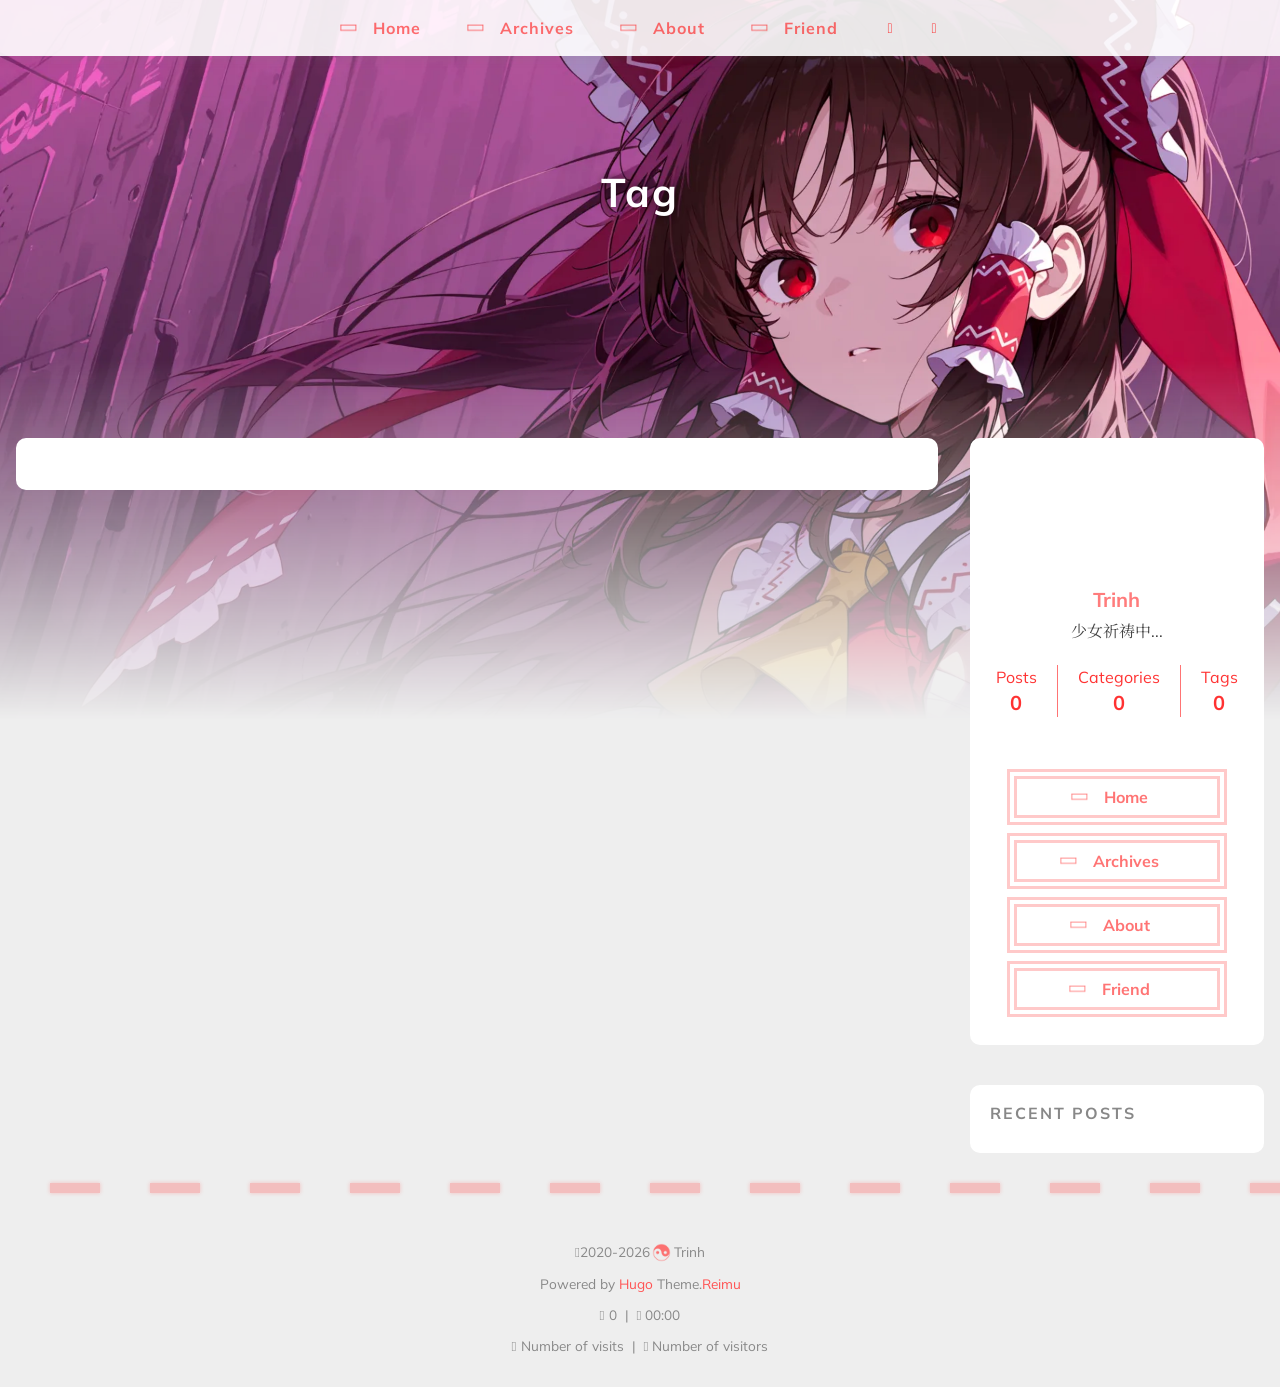
<file: tags/index.html>
<!doctype html>
<html
  lang="en-us" 
  data-theme-mode="auto"
  >
  <head><meta charset="utf-8" />
<meta
  name="viewport"
  content="width=device-width, initial-scale=1, shrink-to-fit=no"
/><title>
  Tag | Trinh
</title>
<meta name="description" content="少女祈祷中..."/><script>
  window.siteConfig = JSON.parse("{\"anchor\":{\"auto\":{\"enable\":false,\"length\":60},\"explicit\":{\"enable\":false,\"marker\":\"{#anchor-\",\"prefix\":\"anchor-\"}},\"anchor_icon\":null,\"base\":\"https://baotrinh9707-coder.github.io/\",\"clipboard\":{\"copyright\":{\"count\":50,\"enable\":false,\"license_type\":\"by-nc-sa\"},\"fail\":{\"en\":\"Copy failed (ﾟ⊿ﾟ)ﾂ\",\"ja\":\"コピー失敗 (ﾟ⊿ﾟ)ﾂ\",\"pt-br\":\"Falha ao copiar (ﾟ⊿ﾟ)ﾂ\",\"zh-cn\":\"复制失败 (ﾟ⊿ﾟ)ﾂ\",\"zh-tw\":\"複製失敗 (ﾟ⊿ﾟ)ﾂ\"},\"success\":{\"en\":\"Copy successfully (*^▽^*)\",\"ja\":\"コピー成功 (*^▽^*)\",\"pt-br\":\"Copiado com sucesso (*^▽^*)\",\"zh-cn\":\"复制成功 (*^▽^*)\",\"zh-tw\":\"複製成功 (*^▽^*)\"}},\"code_block\":{\"expand\":true},\"icon_font\":\"4552607_ex15nbittbh\",\"outdate\":{\"daysago\":180,\"enable\":false,\"message\":{\"en\":\"This article was last updated on {time}. Please note that the content may no longer be applicable.\",\"ja\":\"この記事は最終更新日：{time}。記載内容が現在有効でない可能性がありますのでご注意ください。\",\"pt-br\":\"Este artigo foi atualizado pela última vez em {time}. Observe que o conteúdo pode não ser mais aplicável.\",\"zh-cn\":\"本文最后更新于 {time}，请注意文中内容可能已不适用。\",\"zh-tw\":\"本文最後更新於 {time}，請注意文中內容可能已不適用。\"}}}");
  
</script>
<link rel="preconnect" href="https://fonts.gstatic.com" crossorigin />
<link
  rel="preload"
  as="style"
  href="https://fonts.googleapis.com/css?family=Mulish:400,400italic,700,700italic%7cNoto%20Serif%20SC:400,400italic,700,700italic%7c&amp;display=swap"
/>
<link
  rel="stylesheet"
  href="https://fonts.googleapis.com/css?family=Mulish:400,400italic,700,700italic%7cNoto%20Serif%20SC:400,400italic,700,700italic%7c&amp;display=swap"
  media="print"
  onload="this.media='all'"
/>
<link
    rel="preload"
    href="//at.alicdn.com/t/c/font_4552607_ex15nbittbh.woff2"
    as="font"
    type="font/woff2"
    crossorigin="anonymous"
  /><link rel="stylesheet" href="/css/loader.min.ac746e154f756f8220326eeb52a719f142ab038be5a8ddf30ea5ef15ef2356ea.css" /><meta property="og:type" content="website" />
  <meta property="og:title" content="Tag | Trinh" />
  <meta
    property="og:description"
    content="少女祈祷中..."
  />
  <meta property="og:url" content="https://baotrinh9707-coder.github.io/tags/" />
  <meta
    property="og:site_name"
    content="My New Project"
  />
  <meta property="og:image" content="https://baotrinh9707-coder.github.io/images/banner.webp" />
  <meta property="article:author" content="Trinh" />
  <meta property="article:published_time" content="0001-01-01T00:00:00&#43;00:00" />
  <meta property="article:modified_time" content="0001-01-01T00:00:00&#43;00:00" /><meta name="twitter:card" content="summary" /><meta name="twitter:image" content="https://baotrinh9707-coder.github.io/images/banner.webp" /><link rel="alternate" type="application/rss+xml" href="https://baotrinh9707-coder.github.io/tags/index.xml" title="My New Project">
<link rel="shortcut icon" href="/favicon.ico"><link rel="stylesheet" href="/css/main.min.5a0a43eb14b8f925af7fd8d543b60f5f2fe844f4d718b141cb8b28f2f5e127fa.css" /><link
    rel="preload"
    as="style"
    href="https://npm.webcache.cn/photoswipe@5.4.4/dist/photoswipe.css"
    integrity="sha384-IfxC36XL/toUyJ939C73PcgMuRzAZuIzZxE38drsmO5p6jD7ei&#43;Zx/1oA/0l8ysE" crossorigin="anonymous"
    onload="this.onload=null;this.rel='stylesheet'"
  /><link
    rel="preload"
    as="style"
    href="https://npm.webcache.cn/katex@0.16.24/dist/katex.min.css"
    integrity="sha384-tTgKLjMYmJr94v8qu2PE5MUGSMbyN2xiH266JUB3gpm8vnnJywd1dWSOEfrFz&#43;YI" crossorigin="anonymous"
    onload="this.onload=null;this.rel='stylesheet'"
  /><script
    src="https://npm.webcache.cn/pace-js@1.2.4/pace.min.js"
    
    
    
    
    integrity="sha384-k6YtvFUEIuEFBdrLKJ3YAUbBki333tj1CSUisai5Cswsg9wcLNaPzsTHDswp4Az8" crossorigin="anonymous"></script><link
    rel="stylesheet"
    href="https://npm.webcache.cn/@reimujs/aos@0.1.2/dist/aos.css"
    integrity="sha384-GMRP93c6Hkz9JVKGAuRR3nTS7M07RwPgTFenXiosjq2VbVgvdDNcz1g6Mkj8AONa" crossorigin="anonymous"/></head>
  <body><div id='loader'>
    <div class="loading-left-bg loading-bg"></div>
    <div class="loading-right-bg loading-bg"></div>
    <div class="spinner-box">
      <div class="loading-taichi rotate"><svg width="150" height="150" viewBox="0 0 1024 1024" class="icon" version="1.1" xmlns="https://www.w3.org/2000/svg" shape-rendering="geometricPrecision">
            <path d="M303.5 432A80 80 0 0 1 291.5 592A80 80 0 0 1 303.5 432z" fill="var(--red-1, #ff5252)" />
            <path d="M512 65A447 447 0 0 1 512 959L512 929A417 417 0 0 0 512 95A417 417 0 0 0 512 929L512 959A447 447 0 0 1 512 65z 
          M512 95A417 417 0 0 1 929 512A208.5 208.5 0 0 1 720.5 720.5L720.5 592A80 80 0 0 0 720.5 432A80 80 0 0 0 720.5 592L720.5 720.5A208.5 208.5 0 0 1 512 512A208.5 208.5 0 0 0 303.5 303.5A208.5 208.5 0 0 0 95 512A417 417 0 0 1 512 95z" fill="var(--red-1, #ff5252)" />
          </svg></div><div class="loading-word">Loading...</div>
    </div>
  </div>
  </div>
  <script>
    var time = null;
    var loaderEl = document.getElementById('loader');
    var startLoading = () => {
      time = Date.now();
      loaderEl.classList.remove("loading");
    }
    var hideLoader = () => {
      document.body.style.overflow = 'auto';
      loader.classList.add('loading');
    };

    var endLoading = () => {
      if (!time) {
        hideLoader();
      } else {
        if (Date.now() - time > 500) {
          time = null;
          hideLoader();
        } else {
          setTimeout(endLoading, 500 - (Date.now() - time));
          time = null;
        }
      }
    }
    window.addEventListener('DOMContentLoaded', endLoading);
    loaderEl.addEventListener('click', endLoading);
  </script><div id="copy-tooltip"></div>
<div id="lang-tooltip">
This article does not have a corresponding language version
</div>
<div id="heatmap-tooltip"></div><div id="container">
      <div id="wrap"><div id="header-nav">
  <nav id="main-nav" aria-label="Primary navigation"><a class="main-nav-link-wrap" href="/"><div class='main-nav-icon icon rotate'>&#xe62b;</div><span class="main-nav-link">Home</span>
      </a><a class="main-nav-link-wrap" href="/archives"><div class='main-nav-icon icon rotate'>&#xe62b;</div><span class="main-nav-link">Archives</span>
      </a><a class="main-nav-link-wrap" href="/about"><div class='main-nav-icon icon rotate'>&#xe62b;</div><span class="main-nav-link">About</span>
      </a><a class="main-nav-link-wrap" href="/friend"><div class='main-nav-icon icon rotate'>&#xe62b;</div><span class="main-nav-link">Friend</span>
      </a><a id="main-nav-toggle" class="nav-icon" aria-label="Toggle navigation" role="button"></a>
  </nav>
  <nav id="sub-nav" aria-label="Secondary navigation"><a id="nav-rss-link" class="nav-icon" href="/tags/index.xml" title="RSS Feed" aria-label="RSS Feed" target="_blank"></a></nav></div>
<header id="header" aria-label="Site header"><picture></picture><img  fetchpriority="high" src="/images/banner.webp" alt="Tags"><div id="header-outer">
    <div id="header-title"><span id="logo">
            <h1 data-aos="slide-up">Tag</h1>
          </span><h2 id="subtitle-wrap" data-aos="slide-down"></h2></div>
  </div>
</header><div id="content"
          aria-label="Page content"
          
          class="sidebar-right"  ><aside id="sidebar" aria-label="Sidebar"><div class="sidebar-wrapper-container "><div class="sidebar-wrapper">
    <div
      class="sidebar-wrap"
      data-aos="fade-up"
    ><div class="sidebar-author">
  <img
    data-src="/avatar//images/avatar.jpg"
    data-sizes="auto"
    alt="Trinh"
    class="lazyload"
  />
  <div class="sidebar-author-name">Trinh</div>
  <div class="sidebar-description">少女祈祷中...</div>
</div>
<div class="sidebar-state">
  <div class="sidebar-state-article">
    <div>Posts</div><div class="sidebar-state-number">0</div>
  </div>
  <a class="sidebar-state-category" href="/categories/" aria-label="sidebar-state-category-link">
    <div>Categories</div>
    <div class="sidebar-state-number">
      0
    </div>
  </a>
  <a class="sidebar-state-tag" href="/tags/" aria-label="sidebar-state-tag-link">
    <div>Tags</div>
    <div class="sidebar-state-number">0</div>
  </a>
</div>
<div class="sidebar-social" ></div><div class="sidebar-menu"><div class="sidebar-menu-link-wrap">
      <a
        class="sidebar-menu-link-dummy"
        href="/"
        aria-label="Home"
      ></a><div class='sidebar-menu-icon icon rotate'>&#xe62b;</div><div class="sidebar-menu-link">Home</div>
    </div><div class="sidebar-menu-link-wrap">
      <a
        class="sidebar-menu-link-dummy"
        href="/archives"
        aria-label="Archives"
      ></a><div class='sidebar-menu-icon icon rotate'>&#xe62b;</div><div class="sidebar-menu-link">Archives</div>
    </div><div class="sidebar-menu-link-wrap">
      <a
        class="sidebar-menu-link-dummy"
        href="/about"
        aria-label="About"
      ></a><div class='sidebar-menu-icon icon rotate'>&#xe62b;</div><div class="sidebar-menu-link">About</div>
    </div><div class="sidebar-menu-link-wrap">
      <a
        class="sidebar-menu-link-dummy"
        href="/friend"
        aria-label="Friend"
      ></a><div class='sidebar-menu-icon icon rotate'>&#xe62b;</div><div class="sidebar-menu-link">Friend</div>
    </div></div></div>
  </div><div class="sidebar-widget"><div class="widget-wrapper">
    <div
      class="widget-wrap"
      data-aos="fade-up"
    >
      <h3 class="widget-title">Recent Posts</h3>
      <div class="widget">
        <ul></ul>
      </div>
    </div>
  </div></div></div></aside>
<section id="main" aria-label="Main content"><div
    class="archives-outer-wrap"
    data-aos="fade-up"
  >
    <div
      class="
        tag-wrap
      "
    ></div>
  </div></section>
        </div><footer id="footer" aria-label="Site footer">
  <div style="width: 100%; overflow: hidden">
    <div class="footer-line"></div>
  </div>
  <div id="footer-info"><div>
      <span class="icon-copyright"></span>2020-2026<span class="footer-info-sep rotate"></span>Trinh
    </div><div>
        Powered by&nbsp;<a
          href="https://gohugo.io/"
          target="_blank"
          rel="noopener nofollow noreferrer"
          >Hugo</a
        >&nbsp;Theme.<a
          href="https://github.com/D-Sketon/hugo-theme-reimu"
          target="_blank"
          rel="noopener nofollow noreferrer"
          >Reimu</a
        >
      </div><div>
        <span class="icon-brush"
          >&nbsp;0</span
        >
        &nbsp;|&nbsp;
        <span class="icon-coffee">&nbsp;00:00</span>
      </div><div>
        <span class="icon-eye"></span>
        <span id="busuanzi_container_site_pv"
          >Number of visits&nbsp;<span
            id="busuanzi_value_site_pv"
          ></span
        ></span>
        &nbsp;|&nbsp;
        <span class="icon-user"></span>
        <span id="busuanzi_container_site_uv"
          >Number of visitors&nbsp;<span
            id="busuanzi_value_site_uv"
          ></span
        ></span>
      </div></div>
</footer>
<div class="sidebar-top">
            <div class="sidebar-top-taichi rotate"></div>
            <div class="arrow-up"></div>
          </div><div id="mask" class="hide"></div>
      </div><nav id="mobile-nav" aria-label="Mobile navigation">
  <div class="sidebar-wrap"><div class="sidebar-author">
  <img
    data-src="/avatar//images/avatar.jpg"
    data-sizes="auto"
    alt="Trinh"
    class="lazyload"
  />
  <div class="sidebar-author-name">Trinh</div>
  <div class="sidebar-description">少女祈祷中...</div>
</div>
<div class="sidebar-state">
  <div class="sidebar-state-article">
    <div>Posts</div><div class="sidebar-state-number">0</div>
  </div>
  <a class="sidebar-state-category" href="/categories/" aria-label="sidebar-state-category-link">
    <div>Categories</div>
    <div class="sidebar-state-number">
      0
    </div>
  </a>
  <a class="sidebar-state-tag" href="/tags/" aria-label="sidebar-state-tag-link">
    <div>Tags</div>
    <div class="sidebar-state-number">0</div>
  </a>
</div>
<div class="sidebar-social" ></div><div class="sidebar-menu"><div class="sidebar-menu-link-wrap">
      <a
        class="sidebar-menu-link-dummy"
        href="/"
        aria-label="Home"
      ></a><div class='sidebar-menu-icon icon rotate'>&#xe62b;</div><div class="sidebar-menu-link">Home</div>
    </div><div class="sidebar-menu-link-wrap">
      <a
        class="sidebar-menu-link-dummy"
        href="/archives"
        aria-label="Archives"
      ></a><div class='sidebar-menu-icon icon rotate'>&#xe62b;</div><div class="sidebar-menu-link">Archives</div>
    </div><div class="sidebar-menu-link-wrap">
      <a
        class="sidebar-menu-link-dummy"
        href="/about"
        aria-label="About"
      ></a><div class='sidebar-menu-icon icon rotate'>&#xe62b;</div><div class="sidebar-menu-link">About</div>
    </div><div class="sidebar-menu-link-wrap">
      <a
        class="sidebar-menu-link-dummy"
        href="/friend"
        aria-label="Friend"
      ></a><div class='sidebar-menu-icon icon rotate'>&#xe62b;</div><div class="sidebar-menu-link">Friend</div>
    </div></div></div></nav>
</div><script
    src="https://npm.webcache.cn/lazysizes@5.3.2/lazysizes.min.js"
    
    
    
    
    integrity="sha384-3gT/vsepWkfz/ff7PpWNUeMzeWoH3cDhm/A8jM7ouoAK0/fP/9bcHHR5kHq2nf&#43;e" crossorigin="anonymous"></script><script
    src="https://npm.webcache.cn/clipboard@2.0.11/dist/clipboard.min.js"
    
    
    
    
    integrity="sha384-J08i8An/QeARD9ExYpvphB8BsyOj3Gh2TSh1aLINKO3L0cMSH2dN3E22zFoXEi0Q" crossorigin="anonymous"></script><script src="/js/main.js" integrity="" crossorigin="anonymous"  ></script><script src="/js/aos.js" integrity="" crossorigin="anonymous"  ></script><script>
    var aosInit = () => {
      AOS.init({
        duration: 1000,
        easing: "ease",
        once: true,
        offset: 50,
      });
    };
    if (document.readyState === "loading") {
      document.addEventListener("DOMContentLoaded", aosInit);
    } else {
      aosInit();
    }
  </script><script src="/js/pjax_main.js" integrity="" crossorigin="anonymous" data-pjax ></script><script>
  var setupFirework = () => {
    if (! false  || !window.matchMedia('(max-width: 768px)').matches) {
      if (window.firework) {
        const options = JSON.parse("{\"excludeelements\":[\"a\",\"button\"],\"particles\":[{\"colors\":[\"var(--red-1)\",\"var(--red-2)\",\"var(--red-3)\",\"var(--red-4)\"],\"duration\":[1200,1800],\"easing\":\"easeOutExpo\",\"move\":[\"emit\"],\"number\":20,\"shape\":\"circle\",\"shapeOptions\":{\"alpha\":[0.3,0.5],\"radius\":[16,32]}},{\"colors\":[\"var(--red-0)\"],\"duration\":[1200,1800],\"easing\":\"easeOutExpo\",\"move\":[\"diffuse\"],\"number\":1,\"shape\":\"circle\",\"shapeOptions\":{\"alpha\":[0.2,0.5],\"lineWidth\":6,\"radius\":20}}]}");
        options.excludeElements = options.excludeelements;
        delete options.excludeelements;
        window.firework(options);
      }
    }
  }
</script><script
    src="https://npm.webcache.cn/mouse-firework@0.2.0/dist/index.umd.js"
    defer
    
    
    onload="setupFirework()"
    integrity="sha384-qi9WggRt19tv8Vc7pCHW3ulMNLwrn515zaLEWZjl1px07vz8&#43;pUoWX8n1rgq282T" crossorigin="anonymous"></script>

<div id="lazy-script">
  <div><script data-pjax>
        window.REIMU_POST = {
          author: "Trinh",
          title: "Tags",
          url: "https:\/\/baotrinh9707-coder.github.io\/tags\/",
          description: "",
          cover: "https:\/\/baotrinh9707-coder.github.io\/images\/banner.webp",
        };
      </script><script src="/js/insert_highlight.js" integrity="" crossorigin="anonymous" data-pjax ></script><script src="/js/tabs.js" integrity="" crossorigin="anonymous" data-pjax defer></script><script type="module" data-pjax>const PhotoSwipeLightbox = (await safeImport("https:\/\/npm.webcache.cn\/photoswipe@5.4.4\/dist\/photoswipe-lightbox.esm.min.js", "sha384-DiL6M\/gG\u002bwmTxmCRZyD1zee6lIhawn5TGvED0FOh7fXcN9B0aZ9dexSF\/N6lrZi\/")).default;const initPswp = (gallery, children) => {
          if (_$$(`${gallery} ${children}`).length > 0) {
            new PhotoSwipeLightbox({
              gallery,
              children,pswpModule: () => safeImport("https:\/\/npm.webcache.cn\/photoswipe@5.4.4\/dist\/photoswipe.esm.min.js", "sha384-WkkO3GCmgkC3VQWpaV8DqhKJqpzpF9JoByxDmnV8\u002boTJ7m3DfYEWX1fu1scuS4\u002bs")}).init();
          }
        }
        const pswp = () => {
          initPswp('.article-entry', 'a.article-gallery-item');
          initPswp('.article-gallery', 'a.article-gallery-item');
        }
        pswp()
      </script></div>
</div><script
    src="https://npm.webcache.cn/busuanzi@2.3.0/bsz.pure.mini.js"
    
    async
    
    
    integrity="sha384-0M75wtSkhjIInv4coYlaJU83&#43;OypaRCIq2SukQVQX04eGTCBXJDuWAbJet56id&#43;S" crossorigin="anonymous"></script><script>
    if ('serviceWorker' in navigator) {
      navigator.serviceWorker.getRegistrations().then((registrations) => {
        for (let registration of registrations) {
          registration.unregister();
        }
      });
    }
  </script><script>
  const reimuCopyright = String.raw`
   ______     ______     __     __    __     __  __    
  /\  == \   /\  ___\   /\ \   /\ "-./  \   /\ \/\ \   
  \ \  __<   \ \  __\   \ \ \  \ \ \-./\ \  \ \ \_\ \  
   \ \_\ \_\  \ \_____\  \ \_\  \ \_\ \ \_\  \ \_____\ 
    \/_/ /_/   \/_____/   \/_/   \/_/  \/_/   \/_____/ 
                                                    
  `;
  console.log(String.raw`%c ${reimuCopyright}`, "color: #ff5252;");
  console.log(
    "%c Theme.Reimu" + " %c https://github.com/D-Sketon/hugo-theme-reimu ",
    "color: white; background: #ff5252; padding:5px 0;",
    "padding:4px;border:1px solid #ff5252;",
  );
</script></body>
</html>
</file>
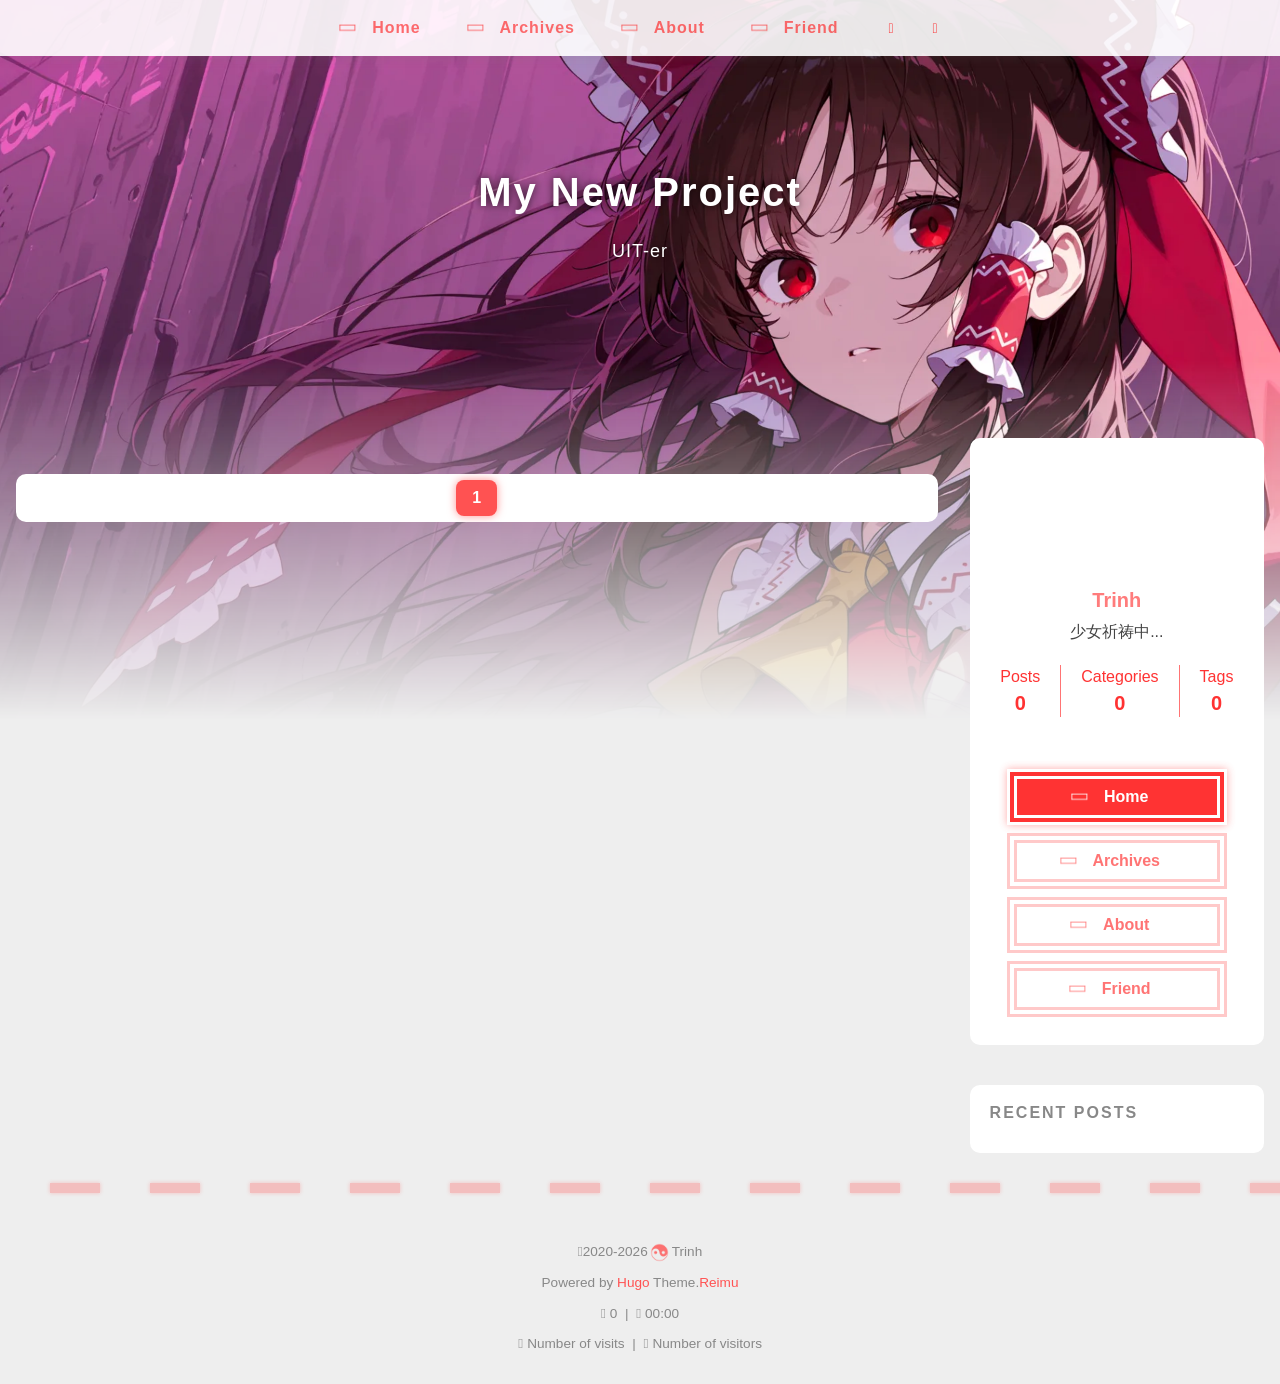
<file: page/1/index.html>
<!DOCTYPE html>
<html lang="en-us">
  <head>
    <title>https://baotrinh9707-coder.github.io/</title>
    <link rel="canonical" href="https://baotrinh9707-coder.github.io/">
    <meta charset="utf-8">
    <meta http-equiv="refresh" content="0; url=https://baotrinh9707-coder.github.io/">
  </head>
</html>
</file>
<file: css/loader.min.ac746e154f756f8220326eeb52a719f142ab038be5a8ddf30ea5ef15ef2356ea.css>
[data-theme=dark] #loader .loading-bg{background-color:rgba(37,37,37,.9)}[data-theme=dark] #loader .spinner-box .loading-word{color:var(--red-1,#ff5252)}#loader .loading-bg{position:fixed;z-index:1000;width:50%;height:100%;background-color:rgba(255,255,255,.9);transition:.8s}#loader .loading-right-bg{right:0}#loader .spinner-box{position:fixed;z-index:1001;display:flex;justify-content:center;align-items:center;width:100%;height:100vh;opacity:1;transition:.5s}#loader .spinner-box .loading-taichi{opacity:.8}#loader .spinner-box .rotate{animation:rotate-all 2s linear infinite}#loader .spinner-box .loading-word{position:absolute;color:var(--red-1,#ff5252);top:calc(50% + 110px);left:50%;transform:translate(-50%,-50%);font:700 1.2rem mulish,noto serif sc,mulish,noto serif sc,-apple-system,pingfang sc,microsoft yahei,sans-serif}#loader.loading .loading-left-bg{transform:translateX(-100%)}#loader.loading .loading-right-bg{transform:translateX(100%)}#loader.loading .spinner-box{opacity:0;visibility:hidden}@keyframes rotate-all{to{transform:rotate(360deg)}}
</file>
<file: css/main.min.5a0a43eb14b8f925af7fd8d543b60f5f2fe844f4d718b141cb8b28f2f5e127fa.css>
@charset "UTF-8";:root{--footer-icon:url(../images/taichi.png);--top-icon:url(../images/taichi.png);--sponsor-icon:url(../images/taichi.png);--cursor-default:url(../images/cursor/reimu-cursor-default.png), auto;--cursor-pointer:url(../images/cursor/reimu-cursor-pointer.png), pointer;--cursor-text:url(../images/cursor/reimu-cursor-text.png), text}:root{--red-0:#ff0000;--red-1:#ff5252;--red-2:#ff7c7c;--red-3:#ffafaf;--red-4:#ffd0d0;--red-5:#ffecec;--red-5-5:#fff3f3;--red-6:#fff7f7;--grey-9:#888;--grey-7:var(--color-default);--color-archive-year:black;--color-default:#444;--color-border:var(--red-3);--color-link:var(--red-1);--color-background:#eee;--color-code-background:#f8f8f8;--color-header-background:rgba(255, 255, 255, 0.9);--color-footer-background:#fff;--color-mobile-nav-background:#fff;--color-wrap:#fff;--color-sticky:#fff;--color-h2-border:#eee;--color-meta-shadow:var(--red-6);--color-hover-shadow:rgba(120, 120, 120, 0.15);--color-h2-after:var(--red-1);--color-red-6-shadow:rgba(255, 78, 78, 0.6);--color-red-3-shadow:rgba(255, 78, 78, 0.3);--highlight-nav:#f5f5f5;--highlight-scrollbar:#d6d6d6;--highlight-background:#fdfdfd;--highlight-selection:#e9e9e988;--highlight-foreground:#24292e;--highlight-comment:#7d7d7d;--highlight-red:#d73a49;--highlight-orange:#e36209;--highlight-yellow:#cb911d;--highlight-green:#22863a;--highlight-aqua:#005cc5;--highlight-blue:#032f62;--highlight-purple:#6f42c1;--highlight-deletion:#b31d28;--highlight-deletion-bg:#ffeef0;--highlight-addition:#22863a;--highlight-addition-bg:#f0fff4;--shadow-meta:0 0 5px 2px var(--color-meta-shadow);--shadow-meta-hover:0 0 6px 4px var(--color-meta-shadow);--shadow-card:0 0 10px 2px var(--color-hover-shadow);--shadow-card-hover:0 0 10px 4px var(--color-hover-shadow);--shadow-red-6-shadow:0 0 8px var(--color-red-6-shadow)}[data-theme=dark]:root{--red-0:var(--red-1);--red-4:rgba(255, 208, 208, 0.5);--red-5:rgba(255, 228, 228, 0.15);--red-5-5:rgba(255, 236, 236, 0.05);--red-6:rgba(255, 243, 243, 0.2);--color-archive-year:#999;--color-default:#999;--color-border:var(--red-5);--color-background:#21252b;--color-code-background:rgba(232, 232, 232, 0.1);--color-header-background:#222222;--color-footer-background:#21252b;--color-mobile-nav-background:#21252b;--color-wrap:#272b30;--color-h2-border:#47474a;--color-meta-shadow:rgba(0, 0, 0, 0.2);--color-hover-shadow:rgba(0, 0, 0, 0.2);--highlight-nav:#222830;--highlight-scrollbar:#454d59;--highlight-background:#1e2027;--highlight-selection:#51515155;--highlight-foreground:#c9d1d9;--highlight-comment:#8b949e;--highlight-red:#ff7b72;--highlight-orange:#ffa657;--highlight-yellow:#ffcc66;--highlight-green:#7ee787;--highlight-aqua:#a5d6ff;--highlight-blue:#79c0ff;--highlight-purple:#d2a8ff;--highlight-deletion:#ffa198;--highlight-deletion-bg:#490202;--highlight-addition:#7ee787;--highlight-addition-bg:#04260f}[data-theme=dark] img{filter:brightness(70%)}[data-theme=dark] .pswp__img{opacity:1;filter:none;animation:none}[data-theme=dark] img.lazyloaded{opacity:1;animation:blur-darken .8s ease-in-out forwards!important}@keyframes blur{0%{filter:blur(10px)}to{filter:blur(0)}}@keyframes blur-darken{0%{filter:blur(10px)brightness(70%)}to{filter:blur(0)brightness(70%)}}@keyframes fade-in-blur{0%{opacity:0;filter:blur(10px)}100%{opacity:1;filter:blur(0)}}@keyframes rotate-all{100%{transform:rotate(360deg)}}@keyframes transform-all{100%{transform:translateX(-100px)}}body [data-aos=fade-up]{transform:translate3d(0,30px,0)}body [data-aos=zoom-in]{transform:scale(.8)}[data-aos^=fade],[data-aos^=zoom]{transition-property:all!important}@font-face{font-family:iconfont;src:url(//at.alicdn.com/t/c/font_4552607_ex15nbittbh.woff2)format("woff2");font-display:swap}.archives-tag-list-link:before{font-family:iconfont;content:"\e622"}.archives-category-list-link:before{font-family:iconfont;content:"\e604"}.article-date-link:before{font-family:iconfont;content:"\e606"}.article-category-link:before{font-family:iconfont;content:"\e604"}.article-tag-list-link:before{font-family:iconfont;content:"\e622"}.article-comment-link:before{font-family:iconfont;content:"\e608"}.icon-copyright:before{font-family:iconfont;content:"\e60a"}.icon-brush:before{font-family:iconfont;content:"\e618"}.icon-coffee:before{font-family:iconfont;content:"\e607"}.icon-eye:before{font-family:iconfont;content:"\e60f"}.icon-user:before{font-family:iconfont;content:"\e628"}#main-nav-toggle:before{font-family:iconfont;content:"\e62f"}#nav-rss-link:before{font-family:iconfont;content:"\e61f"}#nav-search-btn:before{font-family:iconfont;content:"\e631"}#nav-sun-btn:before{font-family:iconfont;content:"\e621"}#nav-moon-btn:before{font-family:iconfont;content:"\e617"}#nav-circle-half-stroke-btn:before{font-family:iconfont;content:"\e641"}#nav-language-btn:before{font-family:iconfont;content:"\e642"}.icon-copy:before{font-family:iconfont;content:"\e60c"}.icon-chevron-down:before{font-family:iconfont;content:"\e609"}.icon-check:before{font-family:iconfont;content:"\e636"}.icon-times:before{font-family:iconfont;content:"\e637"}.icon-calendar:before{font-family:iconfont;content:"\e605"}.icon-calendar-plus:before{font-family:iconfont;content:"\e648"}.icon-pencil:before{font-family:iconfont;content:"\e61b"}.icon-clock:before{font-family:iconfont;content:"\e613"}.post-sticky:before{font-family:iconfont;content:"\e627"}.popup-btn-close:before{font-family:iconfont;content:"\e626"}.reimu-search-input-icon:before{font-family:iconfont;content:"\e631"}.ais-pagination--item__previous a:before{font-family:iconfont;content:"\e601"}.ais-pagination--item__next a:before{font-family:iconfont;content:"\e630"}.icon-github:before{content:"\e619"}.sidebar-toc-btn:before{font-family:iconfont;content:"\e633"}.sidebar-common-btn:before{font-family:iconfont;content:"\e632"}.sidebar-top .arrow-up:before{font-family:iconfont;content:"\e634"}.icon-link:before{font-family:iconfont;content:"\e639"}.icon-globe:before{font-family:iconfont;content:"\e638"}.icon-creative-commons:before{font-family:iconfont;content:"\e63a"}.icon-taichi:before{font-family:iconfont;content:"\e62b"}.icon-image:before{font-family:iconfont;content:"\e63f"}.icon{font-family:iconfont}html,body,div,span,applet,object,iframe,h1,h2,h3,h4,h5,h6,p,blockquote,pre,a,abbr,acronym,address,big,cite,code,del,dfn,em,img,ins,kbd,q,s,samp,small,strike,strong,sub,sup,tt,var,dl,dt,dd,ol,ul,li,fieldset,form,label,legend,table,caption,tbody,tfoot,thead,tr,th,td{margin:0;padding:0;border:0;outline:0;font-weight:inherit;font-style:inherit;font-family:inherit;font-size:100%;vertical-align:baseline}body{line-height:1;color:#000;background:#fff}ol,ul{list-style:none}table{border-collapse:separate;border-spacing:0;vertical-align:middle}caption,th,td{text-align:left;font-weight:400;vertical-align:middle}a img{border:none}h1,h2,h3,h4,h5,h6{font-weight:700}input,button{margin:0;padding:0}input::-moz-focus-inner,button::-moz-focus-inner{border:0;padding:0}html,body,#container{height:100%;scroll-behavior:smooth;cursor:var(--cursor-default)}body{width:100%;background:var(--color-background);-webkit-text-size-adjust:100%;-webkit-font-smoothing:antialiased;text-size-adjust:100%;font-family:mulish,noto serif sc,mulish,noto serif sc,-apple-system,pingfang sc,microsoft yahei,sans-serif;transition:background 1s;color:var(--color-default);text-autospace:normal}body ::selection{background:var(--red-1);color:#fff}a,.main-nav-icon,.popup-btn-close,button{cursor:var(--cursor-pointer)!important}.site-search input{cursor:var(--cursor-text)!important}#main span:not(button span),#main p:not(button p),#main code,#main kbd,#main input,#main textarea{cursor:var(--cursor-text)!important}#main nav span{cursor:var(--cursor-default)!important}.code-copy,.code-lang,.code-expand{cursor:var(--cursor-pointer)!important}.reimu-powered{cursor:var(--cursor-default)!important}#container{position:relative}.mobile-nav-on{overflow:hidden!important}#wrap{position:absolute;z-index:1;top:0;left:0;height:100%;width:100%;transition:1s;background:var(--color-background)}#main{flex:1;padding:0 20px;max-width:100%;box-sizing:border-box}@media screen and (max-width:959px){#main{min-width:100%}}@media screen and (max-width:767px){#main{padding:0 16px}}#content{position:relative;display:flex;padding-top:8px;align-items:stretch;max-width:1350px;margin:0 auto;overflow:visible}@media screen and (min-width:960px){.sidebar-left #main,.sidebar-right #main{padding:0;width:73%;max-width:calc(100% - 268px - 64px);margin:0 16px}}#content.sidebar-right{flex-direction:row-reverse}#mask{z-index:1000;position:fixed;top:0;left:0;width:100%;height:100%;background:rgba(0,0,0,.3);backdrop-filter:blur(3px);-webkit-backdrop-filter:blur(3px);opacity:1;transition:.3s}#mask.hide{opacity:0;visibility:hidden}#header{min-height:400px;height:35vh;position:relative}#header img{position:absolute;top:0;left:0;width:100%;height:180%;z-index:-2;user-select:none;display:block;object-fit:cover;transition:.3s;-webkit-mask:linear-gradient(to top,transparent,#fff 50%);mask:linear-gradient(to top,transparent,#fff 50%)}@media screen and (max-width:959px){#header img{height:120%}}@media screen and (max-width:767px){#header img{height:100%}}#header-outer{height:100%;position:relative;max-width:100%}[data-theme=dark] #header-nav:hover{background:var(--color-header-background)}#header-nav{position:fixed;top:0;left:0;right:0;display:flex;justify-content:center;background:var(--color-header-background);box-shadow:var(--shadow-card);transition:background 1s,top .3s;z-index:200}#header-nav:hover{background:rgba(255,255,255,.95)}#header-nav.header-nav-hidden{top:-80px}#header-title{font-weight:700;text-align:center;position:absolute;top:50%;margin:-20px 2.5% 0;width:95%;opacity:0;filter:blur(8px);will-change:transform,opacity,filter;animation:fade-in-blur 800ms ease-out 200ms forwards}#logo{text-decoration:none;color:#fff;font-size:40px;font-weight:700;letter-spacing:2px;display:inline-block;transform:translateY(-20%);text-shadow:0 0 .5rem rgba(0,0,0,.7)}@media screen and (max-width:959px){#logo{font-size:36px}}@media screen and (min-width:480px) and (max-width:767px){#logo{font-size:30px}}@media screen and (max-width:479px){#logo{font-size:30px}}#subtitle{text-decoration:none;color:#fff;font-size:18px;font-weight:400;letter-spacing:1px;text-shadow:0 0 5px rgba(0,0,0,.7);width:70%;margin:0 auto;display:block;line-height:1.5}@media screen and (max-width:959px){#subtitle{font-size:16px}}@media screen and (min-width:480px) and (max-width:767px){#subtitle{font-size:14px}}@media screen and (max-width:479px){#subtitle{font-size:13px}}#subtitle-wrap{margin-top:18px}#main-nav{display:flex;align-items:center}.nav-icon{color:var(--red-0);opacity:.8;text-decoration:none;transition:.2s;padding:20px 15px;text-align:center;font-size:14px;width:14px;height:14px;will-change:transform}.nav-icon:hover{opacity:1;transform:scale(1.1)}[data-theme=dark] .main-nav-link,[data-theme=dark] .nav-icon,[data-theme=dark] .main-nav-link-wrap{color:var(--red-2)}.main-nav-link-wrap{color:var(--red-0);opacity:.8;text-decoration:none;transition:.2s;padding:20px 15px;padding:0 15px;display:flex;transition:.3s}.main-nav-link-wrap:hover{opacity:1}@media screen and (max-width:959px){.main-nav-link-wrap{padding:0 10px}}@media screen and (max-width:767px){.main-nav-link-wrap{display:none}}.main-nav-link-wrap:hover .main-nav-icon:before{transform:rotate(90deg)scale(1.1)}.main-nav-link-wrap:hover .main-nav-icon{transform:scale(1.1)}.main-nav-link-wrap:hover .main-nav-icon.rotate{transform:rotate(90deg)scale(1.1)}.main-nav-link{color:var(--red-0);opacity:.8;text-decoration:none;transition:.2s;padding:20px 15px;letter-spacing:1px;font-weight:700;opacity:.7}.main-nav-icon{color:var(--red-0);opacity:.8;text-decoration:none;transition:.2s;padding:20px 15px;padding:15px 5px;display:flex;align-items:center;font-size:24px;font-weight:400;transition:transform .3s,color .3s;will-change:transform}.main-nav-icon.rotate{transform:rotate(90deg)}.main-nav-icon:before{font-size:24px;font-weight:400;transform:rotate(90deg);transition:transform .3s;will-change:transform}#main-nav-toggle{display:none}@media screen and (max-width:767px){#main-nav-toggle{display:block}}#sub-nav,#i18n-nav{display:flex;align-items:center}#nav-sun-btn:before,#nav-moon-btn:before,#nav-circle-half-stroke-btn:before{font-weight:700}#i18n-nav{margin-left:8px}.custom-dropdown{position:relative}.select-selected{padding:14px;color:var(--red-2);cursor:var(--cursor-pointer);font-size:14px;display:flex;align-items:center;justify-content:space-between}.select-items{position:absolute;top:100%;left:0;right:0;border-radius:8px;background-color:var(--color-wrap);margin-top:4px;z-index:1;font-size:14px;box-shadow:var(--shadow-card);interpolate-size:allow-keywords;height:0;overflow:hidden;transition:height .3s ease,opacity .3s ease,transform .3s ease;opacity:0;transform:translateY(-10px);pointer-events:none}.select-items li{list-style:none;padding:10px;cursor:var(--cursor-pointer);color:var(--red-2);transition:1s}.select-items li:hover{color:#fff;background:var(--red-1)}.select-items.show{height:auto;opacity:1;transform:translateY(0);pointer-events:auto}.select-items li.selected{background:var(--red-1);color:#fff}#footer{background-color:linear-gradient(to top,var(--color-footer-background) 50%,transparent);padding:40px 0 20px;color:var(--grey-9);transition:1s}#footer:hover .footer-line{opacity:.5}#footer a{color:var(--color-link);text-decoration:none}#footer a:hover{text-decoration:underline}#footer .footer-beian a{color:var(--grey-9)}.footer-line{margin:20px 0 40px;opacity:.3;width:200%;height:10px;background:linear-gradient(to left,var(--red-1) 50%,transparent 0%)repeat-x 0 0/100px 10px;transition:opacity .3s;animation:transform-all 3s linear infinite;filter:drop-shadow(0 0 2px var(--red-1))}#footer-info{line-height:1.67;font-size:.85em}#footer-info div{margin:8px 0;display:flex;justify-content:center}.icon-brush,.icon-coffee,.icon-eye,.icon-user{margin:0 4px}.footer-info-sep{width:24px;opacity:.8}.footer-info-sep.rotate{animation:rotate-all 3s linear infinite}@supports(-webkit-mask:var(--footer-icon) no-repeat center/80%){.footer-info-sep{background-color:var(--red-1);-webkit-mask:var(--footer-icon)no-repeat center/80%}}@supports(mask:var(--footer-icon) no-repeat center/80%){.footer-info-sep{background-color:var(--red-1);mask:var(--footer-icon)no-repeat center/80%}}@supports not ((mask:var(--footer-icon) no-repeat center/80%) and (-webkit-mask:var(--footer-icon) no-repeat center/80%)){.footer-info-sep{background:var(--footer-icon)no-repeat 50%/80%}}.article-copyright{background:var(--red-5-5);border-left:6px var(--red-4)solid;margin:24px 0;border-radius:10px;transition:.3s;padding:6px 10px;box-shadow:var(--shadow-meta);position:relative;overflow:hidden;word-break:break-all}.article-copyright .icon{margin:0 4px}.article-copyright p{font-size:14px;line-height:2;color:var(--color-default)}.article-copyright p strong{font-weight:700}.article-copyright a{color:var(--color-default);text-decoration:none}.article-copyright a:hover{text-decoration:underline}.article-copyright-bg{font-size:120px;color:var(--red-3);opacity:.2;position:absolute;right:-15px;bottom:-40px}.archives-outer-wrap{background:var(--color-wrap);border-radius:10px;padding:16px 0}.archives-wrap{padding:20px 36px}.archives-wrap:hover .archive-year-wrap:after{width:3em}@media screen and (max-width:767px){.archives-wrap{padding:20px 16px}}.archive-year-wrap{margin-bottom:32px;position:relative}.archive-year-wrap:before{content:"";width:100%;border-bottom:1px solid var(--color-h2-border);position:absolute;bottom:-15px;transition:1s}.archive-year-wrap:after{content:"";position:absolute;background:var(--color-h2-after);width:1em;height:7px;bottom:-18px;left:0;border-radius:8px;box-shadow:var(--shadow-red-6-shadow);transition:.3s}.archive-year{text-decoration:none;color:var(--color-archive-year);font-weight:700;font-size:24px}.archive-article{padding:16px 0 16px 24px;display:flex;align-items:center}.archive-article:before{content:"";display:inline-block;vertical-align:middle;width:6px;height:15px;background:var(--color-h2-after);margin:1px 12px 0 -24px;box-shadow:var(--shadow-red-6-shadow);opacity:.5;transition:.2s;flex-shrink:0}.archive-article:hover:before{width:6px;height:6px;border-radius:50%;opacity:1}.archive-article:hover .archive-article-title{opacity:1}.archive-article-date{flex-shrink:0}.archive-article-date a{text-decoration:none}.dt-published{color:var(--grey-9);margin-left:6px}.archive-article-title{display:inline-block;text-decoration:none;font-weight:700;color:var(--red-0);transition:.3s;opacity:.7;margin-left:16px}.tag-wrap,.category-wrap{display:flex;flex-wrap:wrap;padding:10px 36px}.tag-wrap a,.category-wrap a{text-decoration:none}@media screen and (max-width:767px){.tag-wrap,.category-wrap{padding:10px 16px}}.archives-tag-list-item,.archives-category-list-item{display:flex;text-transform:uppercase;background:var(--red-5);border-radius:8px;padding:8px 16px;margin:6px;box-shadow:var(--shadow-meta)}.archives-tag-list-link,.archives-category-list-link{color:var(--red-1);font-size:12px}.archives-tag-list-link:before,.archives-category-list-link:before{margin-right:8px}.archives-category-list-item{background:var(--red-5-5);padding:10px 20px}.archives-category-list-link{font-size:14px}.archives-category-list-link:before{font-weight:700}.post-link{position:absolute;top:0;left:0;width:100%;height:100%}.post-wrap{width:100%;height:232px;margin-bottom:32px;position:relative;border-radius:10px;background:var(--color-wrap);display:flex;transition:.3s}@media screen and (max-width:767px){.post-wrap{flex-direction:column!important;height:400px;margin-bottom:20px}}.post-wrap.right{flex-direction:row-reverse}[data-theme=dark] .post-wrap-left,[data-theme=dark] .post-wrap-right{box-shadow:var(--shadow-card)}.post-wrapper{border-radius:10px;transition:.3s}.post-wrapper .aos-animate{transition-property:initial!important}@media screen and (min-width:768px){.post-wrapper .aos-animate:hover{box-shadow:var(--shadow-card-hover)}}.post-wrapper img{will-change:transform}@media screen and (min-width:768px){.post-wrapper:hover{transform:scale(1.01)}.post-wrapper:hover img{transform:scale(1.05)}}.post-info{height:100%;width:100%;padding:20px;overflow:hidden;box-sizing:border-box}.post-meta{display:flex;justify-content:flex-end;margin:4px 0}.post-meta span{font-size:14px;color:var(--grey-7);margin:0 12px;white-space:nowrap;text-overflow:ellipsis;overflow:hidden}@media screen and (max-width:767px){.post-meta span{margin:0 8px}}.post-article{display:-webkit-box;-webkit-box-orient:vertical;-webkit-line-clamp:3;line-clamp:3;overflow:hidden;line-height:32px;font-size:15px;color:var(--grey-7)}.post-article a{color:var(--color-link)}.post-cover{width:40%;position:relative;overflow:hidden;min-height:95px;background-color:var(--color-wrap);flex-shrink:0;pointer-events:none}@media screen and (max-width:767px){.post-cover{width:100%;height:45%}}.post-cover img{display:block;opacity:0;transition:.2s;position:absolute;left:0;top:0;object-fit:cover;width:100%;height:100%}.post-cover img.lazyloaded{opacity:1;animation:blur .8s forwards}@media screen and (min-width:768px){.post-cover.left{border-radius:10px 0 0 10px;-webkit-clip-path:polygon(0 0,92% 0%,100% 100%,0% 100%);clip-path:polygon(0 0,92% 0%,100% 100%,0% 100%)}}@media screen and (max-width:767px){.post-cover.left{border-radius:10px 10px 0 0}}@media screen and (min-width:768px){.post-cover.right{border-radius:0 10px 10px 0;-webkit-clip-path:polygon(0 0,100% 0%,100% 100%,8% 100%);clip-path:polygon(0 0,100% 0%,100% 100%,8% 100%)}}@media screen and (max-width:767px){.post-cover.right{border-radius:10px 10px 0 0}}.post-title{padding:20px 0;color:var(--color-link);font-size:25px;letter-spacing:1px;white-space:nowrap;overflow:hidden;text-overflow:ellipsis;transition:color .3s}.post-sticky{position:absolute;display:flex;justify-content:center;align-items:center;top:0;left:0;width:70px;height:35px;background:var(--color-sticky);color:var(--red-1);font-weight:700;font-size:15px;z-index:1;transition:.3s;border-top-left-radius:10px;border-bottom-right-radius:10px}.post-sticky:before{margin-right:4px}#page-nav{margin:36px auto;background:var(--color-wrap);border-radius:10px;text-align:center;color:var(--grey-9);overflow:hidden;transition:1s}#page-nav:hover{box-shadow:var(--shadow-card)}#page-nav a,#page-nav span{padding:10px 16px}#page-nav a{color:var(--grey-9);text-decoration:none;transition:.2s}#page-nav a:hover{background:var(--red-2);box-shadow:var(--shadow-red-6-shadow);color:#fff}#page-nav .prev{float:left;padding:16px}#page-nav .next{float:right;padding:16px}#page-nav .page-number{display:inline-block;border-radius:8px;margin:6px}@media screen and (max-width:479px){#page-nav .page-number{display:none}}#page-nav .current{background:var(--red-1);color:#fff;font-weight:700;box-shadow:var(--shadow-red-6-shadow)}@media screen and (max-width:479px){#page-nav .current{display:inline-block}}.hr-line{margin:12px 36px;opacity:.3;height:4px;background-image:linear-gradient(to right,var(--red-0) 50%,transparent 0%);background-size:50px 4px;background-repeat:repeat-x;filter:drop-shadow(0 0 2px var(--red-1));transition:opacity .3s,color .3s}.hr-line:hover{opacity:.5}@media screen and (max-width:767px){.hr-line{margin:12px 16px}}.article-inner{background:var(--color-wrap);border-radius:10px;display:flow-root;transition:.3s}.article-meta{display:flex;flex-direction:column;padding:20px 36px 0}@media screen and (max-width:767px){.article-meta{padding:20px 16px 0}}.article-summary{margin:0 0 20px!important}.article-date{display:flex}.article-date-link{font-size:14px;color:var(--red-1);background:var(--red-5);border-radius:8px;padding:10px 20px;margin:0 12px 16px 0;box-shadow:var(--shadow-meta);transition:.3s}.article-date-link:before{margin-right:8px}.article-entry{overflow:hidden;color:var(--color-default);padding:0 36px}.article-entry h1{font-size:2.25em}.article-entry h2{font-size:1.75em;position:relative}.article-entry h2:before{content:"";position:absolute;width:100%;border-bottom:1px solid var(--color-h2-border);bottom:-15px;box-sizing:unset;transition:1s}.article-entry h2:after{content:"";position:absolute;background:var(--color-h2-after);width:1em;height:7px;bottom:-18px;left:0;border-radius:8px;box-shadow:var(--shadow-red-6-shadow);transition:.3s}.article-entry h2:hover:after{width:3em}.article-entry h3{font-size:1.5em}.article-entry h4{font-size:1.25em}.article-entry h5{font-size:1em}.article-entry h6{font-size:1em;color:var(--grey-9)}.article-entry hr{margin:12px 0;opacity:.3;height:4px;background-image:linear-gradient(to right,var(--red-0) 50%,transparent 0%);background-size:50px 4px;background-repeat:repeat-x;border:none;filter:drop-shadow(0 0 2px var(--red-1));transition:opacity .3s,color .3s}.article-entry hr:hover{opacity:.5}.article-entry strong{font-weight:700}.article-entry em,.article-entry cite{font-style:italic}.article-entry sup,.article-entry sub{font-size:.75em;line-height:0;position:relative;vertical-align:baseline}.article-entry sup{top:-.5em}.article-entry sub{bottom:-.2em}.article-entry small{font-size:.85em}.article-entry acronym,.article-entry abbr{text-decoration:none;border-bottom:1px dotted}.article-entry ul,.article-entry ol,.article-entry dl{margin:0 20px;line-height:1.67}.article-entry ul ul,.article-entry ul ol,.article-entry ol ul,.article-entry ol ol{margin-top:0;margin-bottom:0}.article-entry ul{list-style:disc}.article-entry ol{list-style:decimal}.article-entry dt{font-weight:700}.article-entry:before,.article-entry:after{content:"";display:table}.article-entry:after{clear:both}@media screen and (max-width:767px){.article-entry{padding:0 16px}}.article-entry p,.article-entry table{line-height:1.67;margin:16px 0}.article-entry h1,.article-entry h2,.article-entry h3,.article-entry h4,.article-entry h5,.article-entry h6{font-weight:700;line-height:1.2em;margin:1.2em 0 .75em;word-wrap:break-word}.article-entry h1 a.header-anchor,.article-entry h2 a.header-anchor,.article-entry h3 a.header-anchor,.article-entry h4 a.header-anchor,.article-entry h5 a.header-anchor,.article-entry h6 a.header-anchor{font-family:iconfont;opacity:.5;margin-right:4px;transition:.3s}.article-entry h1 a.header-anchor:hover,.article-entry h2 a.header-anchor:hover,.article-entry h3 a.header-anchor:hover,.article-entry h4 a.header-anchor:hover,.article-entry h5 a.header-anchor:hover,.article-entry h6 a.header-anchor:hover{opacity:.8;text-decoration:none!important}.article-entry h2{margin-bottom:40px}.article-entry .paragraph-anchor{opacity:0;text-decoration:none!important;transition:.3s}.article-entry p:hover>.paragraph-anchor,.article-entry li:hover>.paragraph-anchor,.article-entry dd:hover>.paragraph-anchor,.article-entry dt:hover>.paragraph-anchor,.article-entry td:hover>.paragraph-anchor,.article-entry th:hover>.paragraph-anchor,.article-entry blockquote:hover>.paragraph-anchor,.article-entry details:hover>.paragraph-anchor,.article-entry figure:hover>.paragraph-anchor,.article-entry figcaption:hover>.paragraph-anchor{opacity:.4}.article-entry a{color:var(--color-link);text-decoration:none;word-break:break-word}.article-entry a:hover{text-decoration:underline}.article-entry a:not( h1 a,h2 a,h3 a,h4 a,h5 a,h6 a,.code-figcaption-bottom a,.post-link-card a,.friend-item-wrap a,:has(code),a.article-gallery-item,.nav-tabs a )::after,.article-entry .code-figcaption-bottom.has-link a::after{font-family:iconfont;content:"\e639";font-size:.5em;margin:0 .5em;vertical-align:middle;font-style:normal}.article-entry a:not(h1 a,h2 a,h3 a,h4 a,h5 a,h6 a,.code-figcaption-bottom a) code::after{font-family:iconfont;content:"\e639";font-size:.5em;margin:0 .5em;vertical-align:middle;font-style:normal}.article-entry li{margin:4px 0}.article-entry li:hover::marker{transition:color .2s;color:var(--red-1)}.article-entry img{opacity:0;transition:.3s}.article-entry img,.article-entry video{max-width:100%;height:auto;display:block;margin:auto;border-radius:10px}.article-entry img.lazyloaded{opacity:1;animation:blur .8s ease-in-out forwards}.article-entry iframe{border:none;border-radius:10px}.article-entry table{width:100%;border-collapse:collapse;border-spacing:0}.article-entry div.table-wrapper{overflow-x:auto;width:100%}.article-entry div.table-wrapper table{width:max-content;min-width:100%}.article-entry div.table-wrapper::-webkit-scrollbar{width:8px;height:8px}.article-entry th{font-weight:700;border-bottom:3px solid var(--color-border);padding-bottom:8px}.article-entry td{border-bottom:1px solid var(--color-border);padding:8px 0}.article-entry blockquote{background:var(--red-5-5);border-left:6px var(--red-4)solid;margin:28px 0;border-radius:10px;transition:.3s;display:flow-root;padding:0 12px;box-shadow:var(--shadow-meta)}.article-entry blockquote:hover{box-shadow:var(--shadow-meta-hover)}.article-entry blockquote footer{font-size:14px;margin:24px 0}.article-entry blockquote footer cite:before{content:"—";padding:0 8px}.article-entry details{padding:16px 12px;border-radius:10px;background-color:var(--red-5-5);box-shadow:var(--shadow-meta);transition:.3s}.article-entry details:hover{box-shadow:var(--shadow-meta-hover)}.article-entry summary{font-size:1.1em;font-weight:700;cursor:var(--cursor-pointer)!important;padding:8px;border:none;border-radius:8px;transition:.3s}.article-entry summary:hover{background-color:var(--red-5)}.article-entry details[open] summary{background-color:var(--red-5)}.article-entry details[open] summary:hover{background-color:var(--red-5)}.article-entry details .details-content{margin:20px 0 0;padding:12px;background-color:var(--color-footer-background);border-radius:8px;transition:.3s}.article-entry p,.article-entry ul,.article-entry dl{word-wrap:break-word}.article-more-link a{display:inline-block;line-height:1;padding:10px 20px;border-radius:8px;background:var(--red-5);color:var(--red-1);text-decoration:none;box-shadow:var(--shadow-meta);transition:.3s}.article-more-link a:after{margin-right:0!important}.article-more-link a:hover{background:var(--color-link);color:#fff;text-decoration:none}.article-footer{font-size:14px;margin:0 36px 20px}.article-footer:before,.article-footer:after{content:"";display:table}.article-footer:after{clear:both}@media screen and (max-width:767px){.article-footer{margin:0 16px 20px}}.article-footer:hover .article-footer:before{opacity:.5}.article-footer:before{content:"";display:block;margin-top:12px;opacity:.3;height:4px;background-image:linear-gradient(to right,var(--red-0) 50%,transparent 0%);background-size:50px 4px;background-repeat:repeat-x;filter:drop-shadow(0 0 2px var(--red-1));transition:.3s}.article-footer a{text-decoration:none}.article-category-link,.article-tag-list-link,.article-comment-link,.article-visitor-link{color:var(--red-1);margin-top:20px}.article-tag-list-item{float:left;text-decoration:none;text-transform:uppercase;background:var(--red-5);border-radius:8px;padding:8px 16px;margin-top:20px;margin-right:12px;box-shadow:var(--shadow-meta)}.article-category-link:before,.article-tag-list-link:before{margin-right:8px}.article-comment-link{float:right;background:var(--red-5);margin-left:12px;border-radius:8px;padding:8px 16px}.article-comment-link:before{margin-right:8px}.article-visitor-link{float:right;font-size:14px;background:var(--red-5);border-radius:8px;margin-left:12px;padding:8px 16px}#article-nav{margin-top:12px;display:flex;flex-direction:column;border-radius:10px;overflow:hidden}@media screen and (min-width:768px){#article-nav{flex-direction:row}}.article-nav-link-wrap{color:#fff;position:relative;flex:1;display:flex;flex-direction:column;justify-content:center;padding:0 20px;opacity:.9;transition:opacity .3s;height:150px;min-height:150px;flex-shrink:0}.article-nav-link-wrap a,.article-nav-link-wrap img{position:absolute;top:0;left:0;width:100%;height:100%;filter:brightness(70%)}.article-nav-link-wrap img{display:block;opacity:0;object-fit:cover;z-index:-1}.article-nav-link-wrap img.lazyloaded{opacity:1}.article-nav-link-wrap:hover{opacity:1}.article-nav-link-wrap.right{align-items:flex-end}.article-nav-caption{text-transform:uppercase;letter-spacing:2px;font-weight:700;text-shadow:0 0 .5rem rgba(0,0,0,.7)}.article-nav-title{font-size:20px;line-height:1.2;margin-top:16px;text-shadow:0 0 .5rem rgba(0,0,0,.7);-webkit-line-clamp:3;line-clamp:3;display:-webkit-box;-webkit-box-orient:vertical;overflow:hidden}.article-gallery{position:relative}.article-gallery-photos{position:relative;overflow:hidden}.article-gallery-img{display:none;max-width:100%}.article-gallery-img:first-child{display:block}.article-gallery-img.loaded{position:absolute;display:block}.article-gallery-img img{display:block;max-width:100%;margin:0 auto}.katex-display{overflow-x:auto;overflow-y:hidden}.katex-display::-webkit-scrollbar{display:none}.katex{width:calc(100% - 2px)}.katex-html{padding:4px}.katex-html .base{margin:0 auto}.katex-html:has(span.tag){display:flex!important}.katex-display>.katex>.katex-html>.tag{position:relative!important;float:right;margin-left:.25rem}mjx-container{display:inline-grid;overflow-x:auto;overflow-y:hidden;max-width:100%;min-width:auto!important}mjx-container::-webkit-scrollbar{display:none}.article-entry .mermaid{background:0 0}.article-entry pre,.article-entry code,.article-entry kbd{font-family:menlo,monaco,consolas,monospace,menlo,monaco,consolas,monospace,menlo,monaco,consolas,monospace;font-size:15px;transition:.3s;word-break:break-word}.article-entry code,.article-entry kbd{background:var(--color-code-background);padding:1px 4px;border-radius:6px;color:var(--color-link)}.article-entry pre{background:var(--highlight-background);padding:0 20px 16px;border-radius:10px;color:var(--highlight-foreground);line-height:23.38px;border-radius:0}.article-entry pre code{background:0 0;text-shadow:none;color:var(--highlight-foreground);padding:0}.article-entry div.highlight{background:var(--highlight-background);padding:0 20px 16px;border-radius:10px;color:var(--highlight-foreground);line-height:23.38px;margin:16px 0;transition:.3s;interpolate-size:allow-keywords;box-shadow:var(--shadow-card)}.article-entry div.highlight.code-closed pre{height:0;opacity:0;overflow:hidden}.article-entry div.highlight:hover{box-shadow:var(--shadow-card-hover)}.article-entry div.highlight ::-webkit-scrollbar{width:8px;height:8px;background-color:initial}.article-entry div.highlight ::-webkit-scrollbar-track{border-radius:10px;background-color:initial}.article-entry div.highlight ::-webkit-scrollbar-thumb{border-radius:10px;background-color:var(--highlight-scrollbar)}.article-entry div.highlight pre{border:none;margin:0;padding:0;border-radius:0}.article-entry div.highlight table{margin:0;table-layout:fixed}.article-entry div.highlight td{border:none;padding:0}.article-entry div.highlight tr td:first-of-type{width:36px;text-align:right;padding-right:12px;vertical-align:top;box-sizing:border-box}.article-entry div.highlight tr td:first-of-type pre code{color:#666;font-size:14px;line-height:23.38px}.article-entry div.highlight tr td:last-of-type{overflow:auto}.article-entry div.highlight>pre{overflow:auto}.code-area{width:100%;overflow:auto;transition:.3s}.code-figcaption{width:100%;display:flex;justify-content:space-between;height:40px;align-items:center;flex-shrink:0;background:linear-gradient(to right,transparent 0%,var(--highlight-nav) 20%,var(--highlight-nav) 80%,transparent 100%);margin-bottom:10px}.code-decoration{width:70px}.code-decoration:after{content:" ";position:absolute;border-radius:50%;background:#ff5f56;width:12px;height:12px;box-shadow:20px 0 #ffbd2e,40px 0 #27c93f}.code-figcaption-bottom{font-size:14px;color:var(--highlight-comment);line-height:1;display:flow-root}.code-name{float:left}.code-link{float:right}.code-left-wrap,.code-right-wrap{display:flex}.code-copy{margin:5px;z-index:1;filter:invert(50%);color:#fff;transition:.3s}.code-copy:hover{opacity:.7}.code-lang{margin:5px;line-height:0;font-weight:700;z-index:1;filter:invert(50%);user-select:none;--webkit-user-select:none}.code-expand{margin:5px;filter:invert(50%);z-index:1;transition:.3s;transform:rotate(0);color:#fff}.code-expand:hover{opacity:.7}.code-closed .code-expand{transform:rotate(-180deg)!important;transition:.3s}.chroma .s,.chroma .sa,.chroma .sb,.chroma .sc,.chroma .dl,.chroma .sd,.chroma .s2,.chroma .se,.chroma .sh,.chroma .si,.chroma .sx,.chroma .sr,.chroma .s1,.chroma .ss{color:var(--highlight-green)}.chroma .m,.chroma .mb,.chroma .mf,.chroma .mh,.chroma .mi,.chroma .il,.chroma .mo{color:var(--highlight-orange)}.chroma .c,.chroma .ch,.chroma .cm,.chroma .c1,.chroma .cs,.chroma .cp,.chroma .cpf{color:var(--highlight-comment)}.chroma .k,.chroma .kc,.chroma .kd,.chroma .kn,.chroma .kp,.chroma .kr,.chroma .kt{color:var(--highlight-purple)}.chroma .nb,.chroma .nl,.chroma .nt{color:var(--highlight-orange)}.chroma .n,.chroma .na,.chroma .nc,.chroma .no,.chroma .nd,.chroma .ni,.chroma .ne,.chroma .fm,.chroma .nn,.chroma .nx,.chroma .py{color:var(--highlight-comment)}.chroma .hl{background-color:var(--highlight-selection)}.chroma .lnt,.chroma .ln{white-space:pre;-webkit-user-select:none;user-select:none}.chroma .hl:has(.lnt){background-color:inherit}.chroma .gd{color:var(--highlight-deletion);background:var(--highlight-deletion-bg)}.chroma .gi{color:var(--highlight-addition);background:var(--highlight-addition-bg)}#copy-tooltip,#lang-tooltip{pointer-events:none;opacity:0;transition:all .2s ease;position:fixed;top:50%;left:50%;z-index:999;transform:translate(-50%,-50%);color:#fff;background:rgba(0,0,0,.5);padding:12px 16px;border-radius:8px}.sponsor-wrapper{display:flex;justify-content:center;flex-direction:column;align-items:center;margin:8px 0 4px}.sponsor-title{font-size:18px;letter-spacing:2px;color:var(--color-link);opacity:.8;text-decoration:none;transition:opacity .2s;display:block;padding:10px 0;font-weight:700;user-select:none;word-break:break-word}.sponsor-icon{width:30px;margin:0 10px;opacity:.8}.sponsor-icon.rotate{animation:rotate-all 3s linear infinite}@supports(-webkit-mask:var(--sponsor-icon) no-repeat center/80%){.sponsor-icon{background-color:var(--red-1);-webkit-mask:var(--sponsor-icon)no-repeat center/80%}}@supports(mask:var(--sponsor-icon) no-repeat center/80%){.sponsor-icon{background-color:var(--red-1);mask:var(--sponsor-icon)no-repeat center/80%}}@supports not ((mask:var(--sponsor-icon) no-repeat center/80%) and (-webkit-mask:var(--sponsor-icon) no-repeat center/80%)){.sponsor-icon{background:var(--sponsor-icon)no-repeat 50%/80%}}.sponsor-button{margin:8px 48px;display:flex;position:relative;width:fit-content;justify-content:center;border:10px var(--color-red-3-shadow)double;transition:border .5s;cursor:var(--cursor-pointer)!important}.sponsor-button:hover{border-color:var(--color-h2-after)}.sponsor-button:hover+.sponsor-tip{opacity:.8}.sponsor-button.active{border-color:var(--color-h2-after)}.sponsor-tip{transition:opacity .2s;color:var(--color-link);opacity:0;font-size:14px;font-weight:700;letter-spacing:1px}.sponsor-tip.active{opacity:.8}.sponsor-qr{display:flex;interpolate-size:allow-keywords;gap:4px;width:100%;flex-wrap:wrap;justify-content:center;margin-top:8px;height:0;overflow:hidden;transition:height .3s ease,opacity .3s ease,transform .3s ease;opacity:0;transform:translateY(-10px)}.sponsor-qr.active{height:auto;opacity:1;transform:translateY(0)}.sponsor-qr-image-wrapper{display:flex;flex-direction:column;align-items:center}.sponsor-qr-name{font-size:14px;opacity:.9;color:var(--color-default);margin-top:8px}#comments{background:var(--color-wrap);padding:20px 36px;border-radius:10px;margin:12px 0}@media screen and (max-width:767px){#comments{padding:20px 16px}}#comments a{color:var(--color-link)}#comments .comment-header{display:flex;flex-direction:column;width:100%}#comments .comment-header .comment-title{margin:0 0 12px;width:100%;text-align:center;color:var(--color-default)}#comments .comment-header .comment-selector{width:100%;display:flex;justify-content:flex-end;margin-bottom:16px}#comments .comment-header .comment-selector-wrap{display:flex;overflow:hidden;border-radius:8px}#comments .comment-header .comment-selector-wrap .selector-item{font-size:14px;color:#555;background-color:#c9ccd0;transition:.3s;padding:4px;cursor:var(--cursor-pointer)!important;font-weight:700}#comments .comment-header .comment-selector-wrap .selector-item span{cursor:var(--cursor-pointer)!important}[data-theme=dark] #comments .comment-header .comment-selector-wrap .selector-item{color:#ccc;background-color:#555}#comments .comment-header .comment-selector-wrap .selector-item:hover{background-color:var(--red-4)}#comments .comment-header .comment-selector-wrap .selector-item.active{color:#fff;background-color:var(--red-1)}@media screen and (min-width:960px){#mobile-nav{display:none}}@media screen and (max-width:959px){#mobile-nav{position:fixed;top:0;left:-280px;width:280px;height:100%;background:var(--color-mobile-nav-background);z-index:1001;transition:.3s;overflow:auto}#mobile-nav::-webkit-scrollbar{width:8px;height:8px}.mobile-nav-on #mobile-nav{left:0}}#mobile-nav .sidebar-wrap{background:var(--color-mobile-nav-background);max-height:calc(100vh - 100px)}.friend-wrap{display:flex;flex-wrap:wrap;gap:20px;padding:16px 0}@media screen and (max-width:767px){.friend-wrap{gap:16px}}.friend-item-wrap{width:calc(50% - 10px);padding:8px;background:var(--color-wrap);box-shadow:var(--shadow-card);border-radius:10px;position:relative;display:flex;transition:.3s;box-sizing:border-box}.friend-item-wrap:hover{transform:scale(1.015);box-shadow:var(--shadow-card-hover)}@media screen and (max-width:767px){.friend-item-wrap{width:100%}}.friend-item-wrap a{position:absolute;width:100%;height:100%;top:0;left:0}.friend-icon-wrap{height:70px;width:70px;padding-right:20px;pointer-events:none;flex-shrink:0}.friend-icon-wrap img{width:100%;height:100%;border-radius:8px;object-fit:cover;opacity:0;transition:opacity .2s;box-shadow:var(--shadow-card)}.friend-icon-wrap img.lazyloaded{opacity:1;animation:blur .8s forwards}.friend-info-wrap{display:flex;justify-content:center;flex-direction:column;overflow:hidden}.friend-info-wrap div{overflow:hidden;text-overflow:ellipsis}.friend-name{color:var(--red-2);font-size:18px;font-weight:700;white-space:nowrap;padding:4px 0}.friend-desc{color:var(--grey-9);font-size:14px;-webkit-line-clamp:2;line-clamp:2;display:-webkit-box;-webkit-box-orient:vertical;margin:4px 0}.post-link-card-wrap{display:flex;justify-content:center;margin:20px 0}.post-link-card{display:flex;padding:8px;border-radius:10px;overflow:hidden;position:relative;transition:.3s;box-shadow:var(--shadow-card);width:60%}@media screen and (max-width:767px){.post-link-card{width:95%}}.post-link-card:hover{transform:scale(1.015);box-shadow:var(--shadow-card-hover)}.post-link-card a{position:absolute;width:100%;height:100%;top:0;left:0}.post-link-card-cover-wrap{height:70px;width:70px;padding-right:20px;flex-shrink:0;pointer-events:none}.post-link-card-cover-wrap img{width:100%;height:100%;border-radius:8px;object-fit:cover;box-shadow:var(--shadow-card)}.post-link-card-cover-wrap.auto{background:var(--color-background);display:flex;align-items:center;justify-content:center;border-radius:8px;padding-right:0;margin-right:20px}.post-link-card-cover-wrap .icon-globe{font-size:40px}@media screen and (max-width:767px){.post-link-card-cover-wrap{display:none!important}}.post-link-card-item-wrap{display:flex;flex-direction:column;justify-content:center;overflow:hidden;gap:4px}.post-link-card-item-wrap div{padding:4px 0;text-overflow:ellipsis;white-space:nowrap;overflow:hidden}.post-link-card-title{font-size:18px;font-weight:700;color:var(--red-1)}.post-link-card-excerpt{font-size:14px;color:var(--grey-9)}.post-link-card-excerpt .icon-link{font-size:12px;margin-right:4px}#sidebar{display:none}.sidebar-left #sidebar,.sidebar-right #sidebar{display:block}@media screen and (max-width:959px){.sidebar-left #sidebar,.sidebar-right #sidebar{display:none}}@media screen and (min-width:960px){.sidebar-left #sidebar,.sidebar-right #sidebar{width:23%;min-width:268px;margin:0 16px;height:inherit}}[data-theme=dark] .sidebar-wrap{box-shadow:var(--shadow-card)}[data-theme=dark] #mobile-nav .sidebar-wrap{box-shadow:0 0}.sidebar-wrapper-container{display:flex;flex-direction:column}.sidebar-wrapper-container.sticky{max-height:calc(100vh - 40px);position:sticky;top:20px}.sidebar-wrapper{transition:.3s;flex:1;min-height:0;display:flex}.sidebar-wrapper .aos-animate{transition-property:initial!important}.sidebar-wrapper .aos-animate:hover{box-shadow:var(--shadow-card-hover)}.sidebar-wrap{width:100%;border-radius:10px;background:var(--color-wrap);display:flex;flex-direction:column;justify-content:center;align-items:center;transition:.3s;interpolate-size:allow-keywords;flex:1;min-height:0}.sidebar-wrap .hidden{display:none}.sidebar-author{display:flex;flex-shrink:0;flex-direction:column;align-items:center}.sidebar-author img{display:block;min-width:100px;min-height:100px;width:100px;height:100px;border-radius:50%;transition:all .3s;opacity:0;object-fit:cover;margin:20px;box-shadow:0 0 15px 5px var(--color-red-6-shadow);will-change:transform}.sidebar-author img:hover{transform:scale(1.05)}.sidebar-author img.lazyloaded{opacity:1;animation:blur .8s forwards}.sidebar-author .sidebar-author-name{font-weight:700;font-size:20px;color:var(--red-2);margin:12px}.sidebar-author .sidebar-description{color:var(--grey-7);margin:0 20px;line-height:1.2}.sidebar-state{display:flex;justify-content:center;padding:24px 0;color:var(--red-0);opacity:.8;transition:opacity .5s,color .5s}.sidebar-state:hover{opacity:1}.sidebar-state>div,.sidebar-state>a{display:flex;flex-direction:column;flex-shrink:0;align-items:center;padding:0 20px}.sidebar-state>div div,.sidebar-state>a div{margin:4px 0}.sidebar-state a{text-decoration:none;color:inherit}.sidebar-state-article{border-right:1px solid var(--red-1)}.sidebar-state-tag{border-left:1px solid var(--red-1)}.sidebar-state-number{font-weight:700;font-size:20px}.sidebar-social{display:flex;flex-shrink:0;justify-content:center;width:70%;flex-wrap:wrap}.sidebar-social div a{position:absolute;top:0;left:0;width:100%;height:100%}.sidebar-social-icon{position:relative;display:flex;justify-content:center;align-items:center;width:36px;height:25px;font:20px iconfont;transition:transform .2s;will-change:transform}.sidebar-social-icon:hover{transform:scale(1.2)}.sidebar-menu{margin:20px 0;width:100%}.sidebar-menu-link-wrap{display:flex;position:relative;justify-content:center;border:10px var(--color-red-3-shadow)double;transition:border .5s,background .5s,color .5s;width:70%;max-width:200px;margin:8px auto}.sidebar-menu-link-wrap:hover{border:10px var(--color-h2-after)double}.sidebar-menu-link-wrap:hover .sidebar-menu-icon:before{transform:rotate(90deg)scale(1.1)}.sidebar-menu-link-wrap:hover .sidebar-menu-icon{transform:scale(1.1)}.sidebar-menu-link-wrap:hover .sidebar-menu-icon.rotate{transform:rotate(90deg)scale(1.1)}.sidebar-menu-icon{color:var(--color-link);opacity:.8;text-decoration:none;transition:opacity .2s,color .2s;display:block;padding:10px 15px;font-weight:700;font-size:24px;font-weight:400;transition:transform .3s,color .3s,opacity .3s;will-change:transform;pointer-events:none;padding:5px;display:flex;align-items:center}.sidebar-menu-icon.rotate{transform:rotate(90deg)}.sidebar-menu-icon:before{font-size:24px;font-weight:400;transform:rotate(90deg);transition:transform .3s;will-change:transform}.sidebar-menu-link-dummy{position:absolute;width:100%;height:100%;top:0;left:0}.sidebar-menu-link{color:var(--color-link);opacity:.8;text-decoration:none;transition:opacity .2s,color .2s;display:block;padding:10px 15px;font-weight:700;pointer-events:none}.link-active{background:var(--red-0);border:10px var(--color-wrap)double;box-shadow:var(--shadow-red-6-shadow);opacity:.8}.link-active:hover{opacity:1}.link-active .sidebar-menu-link{color:#fff;opacity:1}.link-active .sidebar-menu-icon{opacity:1;color:#fff}.sidebar-toc-wrapper{color:var(--color-link);flex:1;min-height:0;overflow:auto}.sidebar-toc-wrapper::-webkit-scrollbar{width:8px;height:8px}.sidebar-toc-wrapper a{color:var(--color-link);text-decoration:none;opacity:.8;transition:.3s}.sidebar-toc-wrapper a:hover{color:var(--red-0)}.sidebar-toc-wrapper ul,.sidebar-toc-wrapper ol{margin-left:16px;list-style:none}.sidebar-toc-wrapper nav>ol,.sidebar-toc-wrapper nav>ul{margin-left:0}.sidebar-toc-wrapper li{margin:8px 0;padding:1px 0}.sidebar-toc-wrapper li:before{content:"";width:5px;height:10px;background:var(--color-h2-after);display:inline-block;vertical-align:middle;margin-right:12px;box-shadow:var(--shadow-red-6-shadow);opacity:.5;transition:.3s}.sidebar-toc-wrapper li:hover:before{width:5px;height:5px;border-radius:50%;opacity:1}.sidebar-toc-wrapper nav>ul ul,.sidebar-toc-wrapper nav>ol ol{transform:scaleY(0);height:0;overflow:hidden;transition:.3s;transform-origin:top}.sidebar-toc-wrapper nav>ul ul>li:last-child,.sidebar-toc-wrapper nav>ol ol>li:last-child{margin-bottom:0}.sidebar-toc-wrapper .active>ul,.sidebar-toc-wrapper .current>ul,.sidebar-toc-wrapper .active>ol,.sidebar-toc-wrapper .current>ol{height:auto;transform:scaleY(1)}.sidebar-toc-wrapper .active>a,.sidebar-toc-wrapper .current>a{color:var(--red-0);opacity:1}.sidebar-toc-wrapper li{overflow:hidden;text-overflow:ellipsis;white-space:nowrap}.toc-title{letter-spacing:2px;color:var(--grey-9);line-height:1em;font-weight:700;padding:10px 0 12px}.sidebar-btn-wrapper{display:flex;justify-content:center}.sidebar-btn-wrapper .sidebar-toc-btn,.sidebar-btn-wrapper .sidebar-common-btn{display:flex;justify-content:center;align-items:center;width:40px;height:40px;background:var(--red-3);color:#fff;font-weight:700;box-shadow:var(--shadow-red-6-shadow);border-radius:8px;margin:20px;transition:.3s;will-change:transform}.sidebar-btn-wrapper .sidebar-toc-btn:hover,.sidebar-btn-wrapper .sidebar-common-btn:hover{transform:scale(1.05)}[data-theme=dark] .sidebar-btn-wrapper .sidebar-toc-btn,[data-theme=dark] .sidebar-btn-wrapper .sidebar-common-btn{filter:brightness(.8)}.sidebar-btn-wrapper .current{background:var(--red-1)}.sidebar-common-sidebar{display:flex;flex-direction:column;width:100%;align-items:center;overflow-y:auto;flex:1;min-height:0}.sidebar-common-sidebar::-webkit-scrollbar{width:8px;height:8px}.sidebar-toc-sidebar{width:100%;flex:1;min-height:0;padding:10px 20px 0;box-sizing:border-box;display:flex;flex-direction:column}:root{--color-info-bg:hsl(210, 90%, 96%);--color-info-text:hsl(210, 100%, 40%);--color-info-shadow:hsl(210, 100%, 98%);--color-warning-bg:hsl(40, 100%, 94%);--color-warning-text:hsl(34, 94%, 35%);--color-warning-shadow:hsl(40, 100%, 98%);--color-danger-bg:hsl(0, 100%, 97%);--color-danger-text:hsl(356, 72%, 45%);--color-danger-shadow:hsl(0, 100%, 98%);--color-tip-bg:hsl(138, 76%, 96%);--color-tip-text:hsl(152, 95%, 28%);--color-tip-shadow:hsl(138, 100%, 98%);--color-important-bg:hsl(270, 80%, 96%);--color-important-text:hsl(270, 80%, 45%);--color-important-shadow:hsl(270, 80%, 98%)}[data-theme=dark]:root{--color-info-bg:hsl(210, 30%, 25%);--color-info-text:hsl(210, 80%, 70%);--color-info-shadow:hsl(210, 30%, 16%);--color-warning-bg:hsl(40, 30%, 25%);--color-warning-text:hsl(40, 80%, 70%);--color-warning-shadow:hsl(40, 30%, 16%);--color-danger-bg:hsl(0, 30%, 25%);--color-danger-text:hsl(0, 80%, 70%);--color-danger-shadow:hsl(0, 30%, 16%);--color-tip-bg:hsl(138, 30%, 25%);--color-tip-text:hsl(138, 80%, 70%);--color-tip-shadow:hsl(138, 30%, 16%);--color-important-bg:hsl(270, 30%, 25%);--color-important-text:hsl(270, 80%, 70%);--color-important-shadow:hsl(270, 30%, 16%)}.alert-blockquote{margin:28px 0;border-radius:10px;transition:.3s;display:flow-root;padding:0 12px}.alert-blockquote .alert-heading:before{font-weight:400;margin-right:8px;font-family:iconfont}.alert-blockquote.info,.alert-blockquote.note{background:var(--color-info-bg);color:var(--color-info-text);border-left:6px var(--color-info-text)solid;box-shadow:0 0 5px 2px var(--color-info-shadow)}.alert-blockquote.info .alert-heading:before,.alert-blockquote.note .alert-heading:before{content:"\e647"}.alert-blockquote.warning{background:var(--color-warning-bg);color:var(--color-warning-text);box-shadow:0 0 5px 2px var(--color-warning-shadow);border-left:6px var(--color-warning-text)solid}.alert-blockquote.warning .alert-heading:before{content:"\e646"}.alert-blockquote.danger,.alert-blockquote.caution{background:var(--color-danger-bg);color:var(--color-danger-text);box-shadow:0 0 5px 2px var(--color-danger-shadow);border-left:6px var(--color-danger-text)solid}.alert-blockquote.danger .alert-heading:before,.alert-blockquote.caution .alert-heading:before{content:"\e645"}.alert-blockquote.tip{background:var(--color-tip-bg);color:var(--color-tip-text);box-shadow:0 0 5px 2px var(--color-tip-shadow);border-left:6px var(--color-tip-text)solid}.alert-blockquote.tip .alert-heading:before{content:"\e643"}.alert-blockquote.important{background:var(--color-important-bg);color:var(--color-important-text);box-shadow:0 0 5px 2px var(--color-important-shadow);border-left:6px var(--color-important-text)solid}.alert-blockquote.important .alert-heading:before{content:"\e649"}.alert-blockquote p{margin:12px 0}.alert-heading{margin:12px 0!important;font-size:18px;font-weight:700}.sidebar-top{position:fixed;bottom:30px;right:30px;width:48px;height:48px;background-color:var(--color-wrap);border-radius:50%;font-family:iconfont;box-shadow:var(--shadow-card-hover);z-index:999;cursor:var(--cursor-pointer)!important}.sidebar-top .sidebar-top-taichi{width:48px;height:48px;transition:.3s;border-radius:50%;opacity:0}.sidebar-top .sidebar-top-taichi.rotate{animation:rotate-all 3s linear infinite}.sidebar-top .arrow-up{transition:.3s;opacity:1}.sidebar-top .arrow-up:before{width:48px;height:48px;position:absolute;color:var(--red-1);font-size:20px;top:0;text-align:center;line-height:48px}@media(hover:hover){.sidebar-top .sidebar-top-taichi{opacity:1}.sidebar-top .arrow-up{opacity:0}.sidebar-top:hover .sidebar-top-taichi{opacity:0}.sidebar-top:hover .arrow-up{opacity:1}}@supports(-webkit-mask:var(--top-icon) no-repeat center/100%){.sidebar-top-taichi{background-color:var(--red-1);-webkit-mask:var(--top-icon)no-repeat center/100%}}@supports(-webkit-mask:var(--top-icon) no-repeat center/100%){.sidebar-top-taichi{background-color:var(--red-1);mask:var(--top-icon)no-repeat center/100%}}@supports not ((mask:var(--top-icon) no-repeat center/100%) and (-webkit-mask:var(--top-icon) no-repeat center/100%)){.sidebar-top-taichi{background:var(--top-icon)no-repeat 50%/100%}}.tagcloud a{display:inline-block;margin:5px 5px 0 0}[data-theme=dark] .widget-wrap{box-shadow:var(--shadow-card)}.widget-wrap{margin:40px 0 0;background:var(--color-wrap);border-radius:10px;transition:.3s}.widget-wrapper{transition:.3s}.widget-wrapper .aos-animate{transition-property:initial!important}.widget-wrapper .aos-animate:hover{box-shadow:var(--shadow-card-hover)}.widget-title{text-transform:uppercase;letter-spacing:2px;color:var(--grey-9);padding:20px 20px 8px}.widget-link{text-decoration:none;color:var(--grey-9);font-size:14px;padding:20px 20px 10px}.widget{color:var(--grey-7);padding:4px 20px 20px}.widget li{color:var(--color-link);overflow:hidden;text-overflow:ellipsis;white-space:nowrap}.widget a,.widget span{color:var(--color-link);text-decoration:none;opacity:.9;transition:.3s}.widget a:hover,.widget span:hover{opacity:1;color:var(--red-0)}.widget span{margin-left:5px}.widget ul ul,.widget ul ol,.widget ul dl,.widget ol ul,.widget ol ol,.widget ol dl,.widget dl ul,.widget dl ol,.widget dl dl{margin-left:16px;list-style:none}.widget li{margin-top:4px;line-height:normal}.widget li:before{content:"";display:inline-block;width:5px;height:10px;background:var(--color-h2-after);vertical-align:middle;margin-right:12px;box-shadow:var(--shadow-red-6-shadow);opacity:.5;transition:.3s}.widget li:hover:before{width:5px;height:5px;border-radius:50%;opacity:1}[data-theme=dark] ::-webkit-scrollbar,[data-theme=dark] ::-webkit-scrollbar-track{background-color:#616161;border-radius:10px}::-webkit-scrollbar{width:10px;height:10px;background-color:#f5f5f5}::-webkit-scrollbar-track{border-radius:10px;background-color:#f5f5f5}::-webkit-scrollbar-thumb{border-radius:10px;background-color:var(--red-3)}.pace{pointer-events:none;-webkit-user-select:none;-moz-user-select:none;user-select:none}.pace-inactive{display:none}.pace .pace-progress{position:fixed;z-index:2000;top:0;right:100%;width:100%;height:2px;background:var(--red-1)}
</file>
